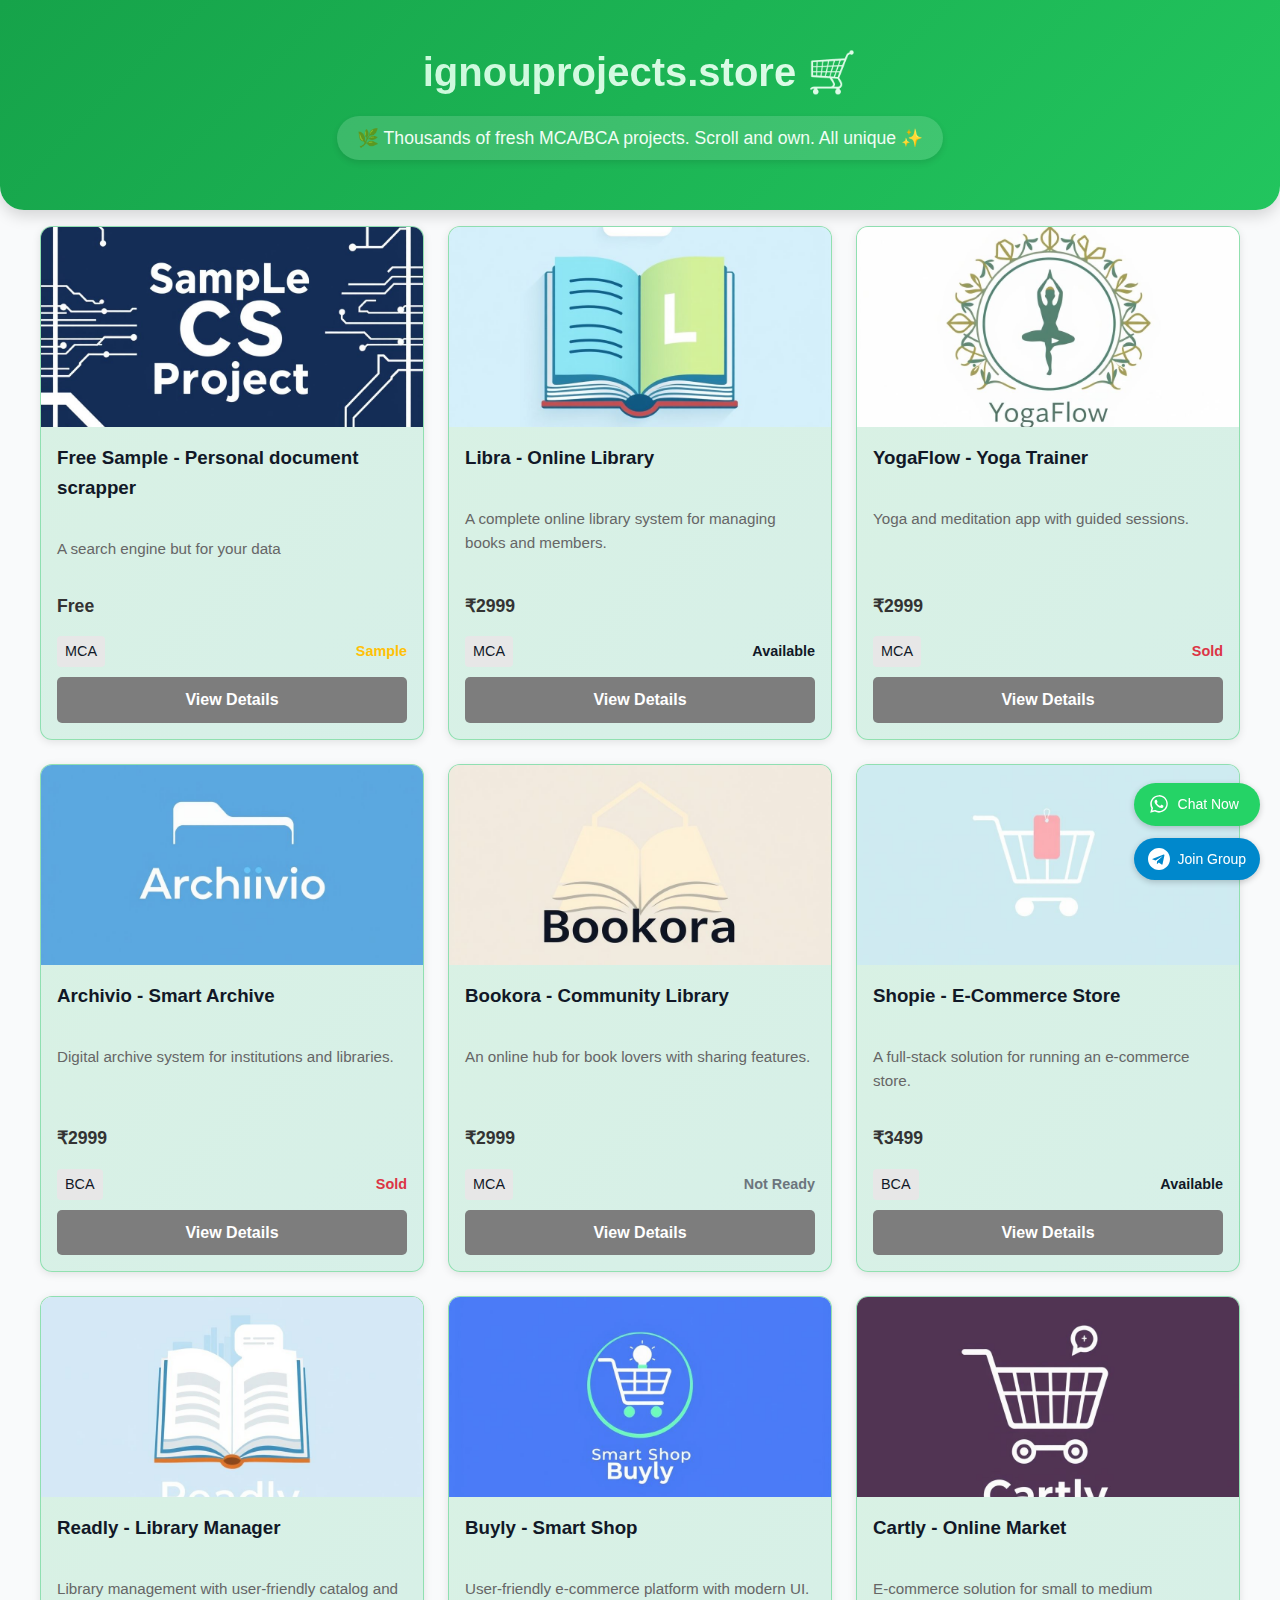
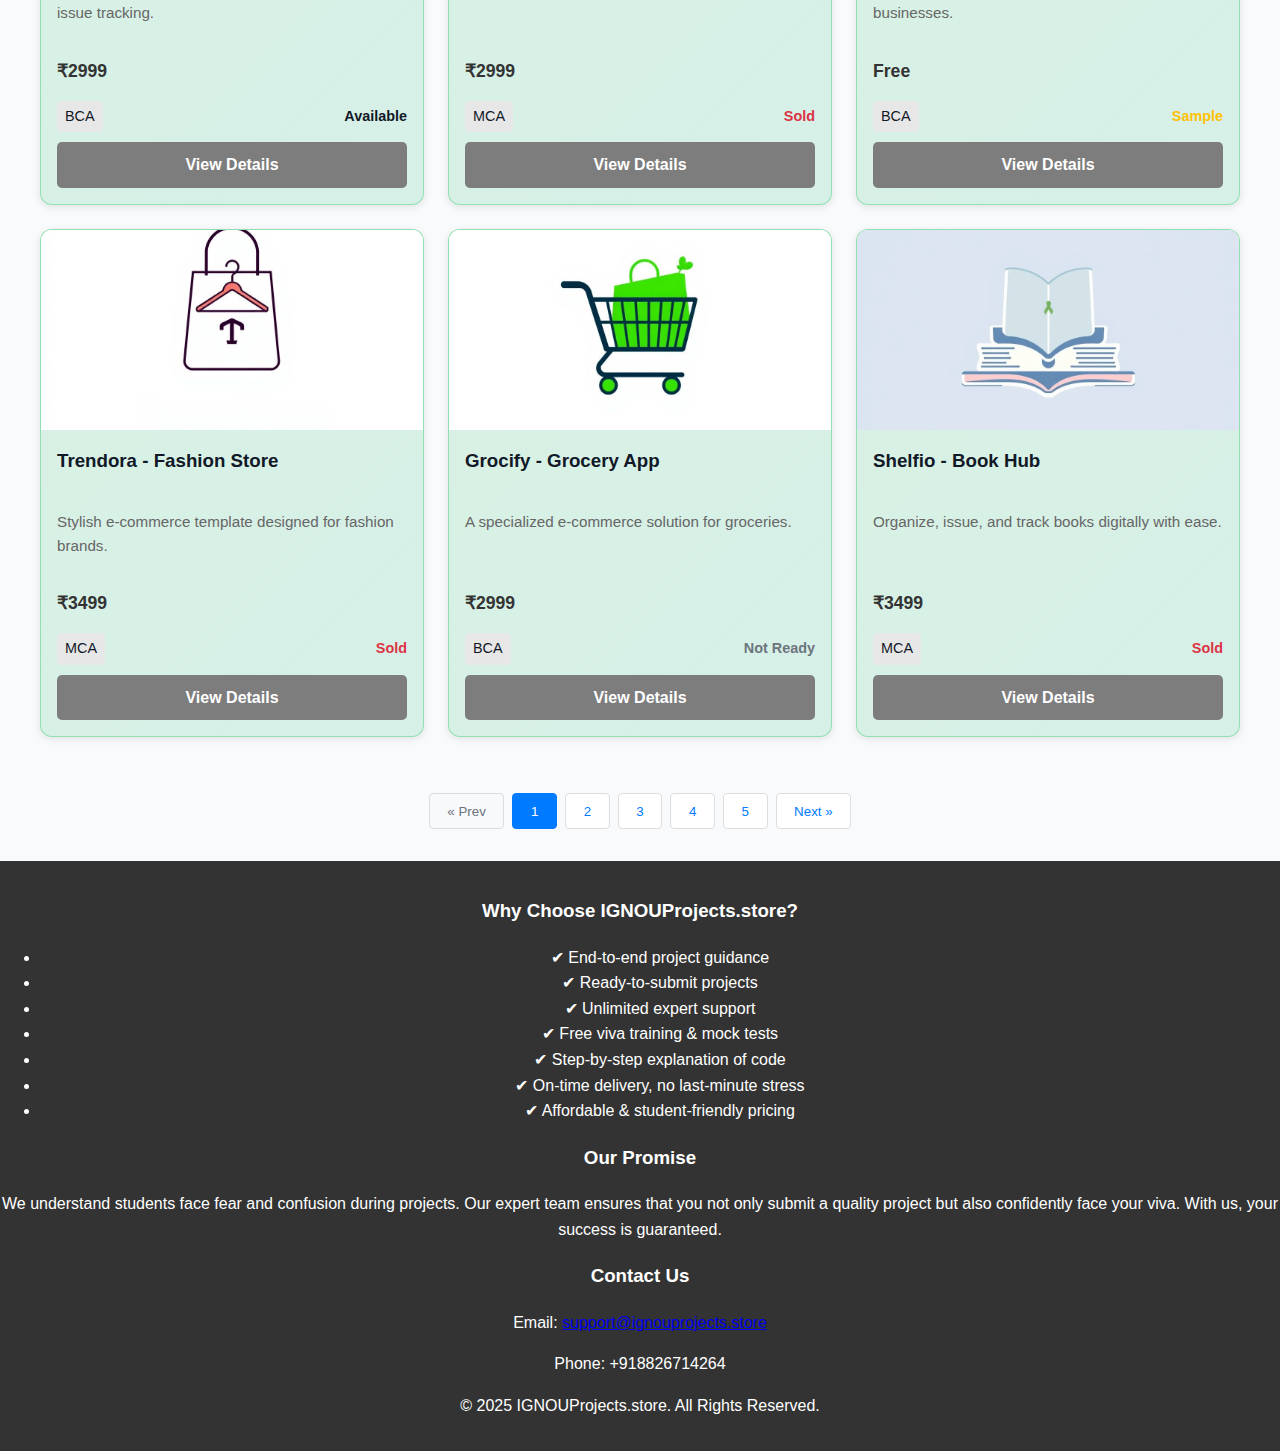
<file: index.html>
<!DOCTYPE html>
<html lang="en">
<head>
  <meta charset="UTF-8">
  <meta name="viewport" content="width=device-width, initial-scale=1.0">
  <title>Our Projects - IGNOU Project Store</title>
  <meta name="description" content="Get thousands of unique MCA/BCA projects at IGNOU Project Store. Affordable prices, expert support, and guaranteed success.">
  <meta name="keywords" content="IGNOU, MCA projects, BCA projects, project store, academic projects">
  <link rel="stylesheet" href="main.css">
</head>
<body>
  <header class="site-header">
    <div class="container">
      <h1 class="site-title">ignouprojects.store 🛒</h1>
      <p class="site-message">🌿 Thousands of fresh MCA/BCA projects. Scroll and own. All unique ✨</p>
    </div>
  </header>

  <main>
    <section class="projects-section">
      <div id="project-list" class="project-grid">
        <p>Loading projects...</p>
      </div>
      <div id="pagination-controls" class="pagination"></div>
    </section>
  </main>

  <!-- Floating Contact Buttons -->
<div class="floating-buttons">
  <!-- WhatsApp -->
  <a href="https://wa.me/918826714264?text=Hi! I'm interested in getting an IGNOU BCA/MCA project. Can you please provide more details about your services and pricing?" 
     class="floating-whatsapp" target="_blank" title="Chat on WhatsApp" aria-label="Chat on WhatsApp">
    <!-- WhatsApp Icon -->
    <svg xmlns="http://www.w3.org/2000/svg" viewBox="0 0 32 32" class="floating-icon" width="24" height="24" fill="currentColor">
      <path d="M16.001 3.2c-7.063 0-12.8 5.737-12.8 12.8 0 2.257.607 4.455 1.762 6.382L3.2 28.8l6.72-1.738c1.863 1.019 3.959 1.555 6.081 1.555h.001c7.063 0 12.8-5.737 12.8-12.8s-5.737-12.8-12.801-12.8zm0 23.04c-1.878 0-3.71-.505-5.311-1.462l-.381-.225-3.985 1.03 1.064-3.889-.248-.398a10.587 10.587 0 0 1-1.619-5.658c0-5.864 4.769-10.633 10.632-10.633 2.84 0 5.511 1.106 7.523 3.117a10.583 10.583 0 0 1 3.11 7.515c0 5.864-4.769 10.633-10.633 10.633zm5.825-7.98c-.318-.159-1.877-.927-2.168-1.031-.291-.107-.504-.16-.716.16-.213.318-.823 1.03-1.01 1.243-.186.213-.373.239-.69.08-.318-.16-1.345-.496-2.561-1.582-.946-.843-1.584-1.882-1.771-2.2-.186-.318-.02-.489.14-.648.143-.142.318-.373.477-.559.16-.186.213-.318.319-.53.106-.213.053-.398-.026-.559-.08-.16-.716-1.726-.981-2.368-.258-.619-.52-.534-.716-.543-.186-.008-.398-.01-.61-.01s-.559.08-.853.398c-.291.318-1.12 1.094-1.12 2.667 0 1.573 1.145 3.09 1.304 3.307.159.213 2.253 3.445 5.454 4.827.762.329 1.357.526 1.821.673.764.243 1.459.209 2.01.127.613-.092 1.877-.765 2.143-1.503.265-.737.265-1.37.186-1.503-.079-.133-.291-.212-.609-.372z"/>
    </svg>
    <span class="floating-text">Chat Now</span>
  </a>

  <!-- Telegram -->
  <a href="https://t.me/ignou_projects_stores" class="floating-telegram" target="_blank" title="Join Telegram Group">
    <!-- Telegram Icon -->
    <svg xmlns="http://www.w3.org/2000/svg" viewBox="0 0 240 240" class="floating-icon" width="24" height="24" fill="currentColor">
      <path d="M120 0C53.73 0 0 53.73 0 120c0 66.27 53.73 120 120 120s120-53.73 120-120C240 53.73 186.27 0 120 0zm58.63 82.2l-19.69 92.89c-1.49 6.65-5.44 8.29-11.02 5.16l-30.43-22.44-14.68 14.12c-1.62 1.62-2.97 2.97-6.09 2.97l2.16-31.01 56.52-51.07c2.46-2.16-.53-3.36-3.8-1.2l-69.84 43.96-30.08-9.39c-6.54-2.04-6.65-6.54 1.36-9.68l117.48-45.32c5.44-2.04 10.2 1.2 8.46 9.27z"/>
    </svg>
    <span class="floating-text">Join Group</span>
  </a>
</div>

  <!-- Footer -->
<footer class="bg-[#2c001e] text-gray-300 text-sm py-10 mt-10">
  <div class="container mx-auto px-6 grid grid-cols-1 md:grid-cols-3 gap-8">
    
    <!-- About -->
    <div>
      <h3 class="font-semibold text-lg text-red-400 mb-3">Why Choose IGNOUProjects.store?</h3>
      <ul class="space-y-2">
        <li>✔ End-to-end project guidance</li>
        <li>✔ Ready-to-submit projects</li>
        <li>✔ Unlimited expert support</li>
        <li>✔ Free viva training & mock tests</li>
        <li>✔ Step-by-step explanation of code</li>
        <li>✔ On-time delivery, no last-minute stress</li>
        <li>✔ Affordable & student-friendly pricing</li>
      </ul>
    </div>

    <!-- Support -->
    <div>
      <h3 class="font-semibold text-lg text-red-400 mb-3">Our Promise</h3>
      <p class="leading-relaxed text-gray-400">
        We understand students face fear and confusion during projects.  
        Our expert team ensures that you not only submit a quality project but also
        confidently face your viva. With us, your success is guaranteed.
      </p>
    </div>

    <!-- Contact -->
    <div>
      <h3 class="font-semibold text-lg text-red-400 mb-3">Contact Us</h3>
      <p>Email: <a href="mailto:support@ignouprojects.store" class="text-red-300 hover:underline">support@ignouprojects.store</a></p>
      <p>Phone: +918826714264</p>
      
        </a>
      </div>

      <p class="mt-4 text-gray-500">&copy; 2025 IGNOUProjects.store. All Rights Reserved.</p>
    </div>

  </div>
</footer>

  <!-- Script -->
  <script src="projects.js"></script>
</body>
</html>
</file>
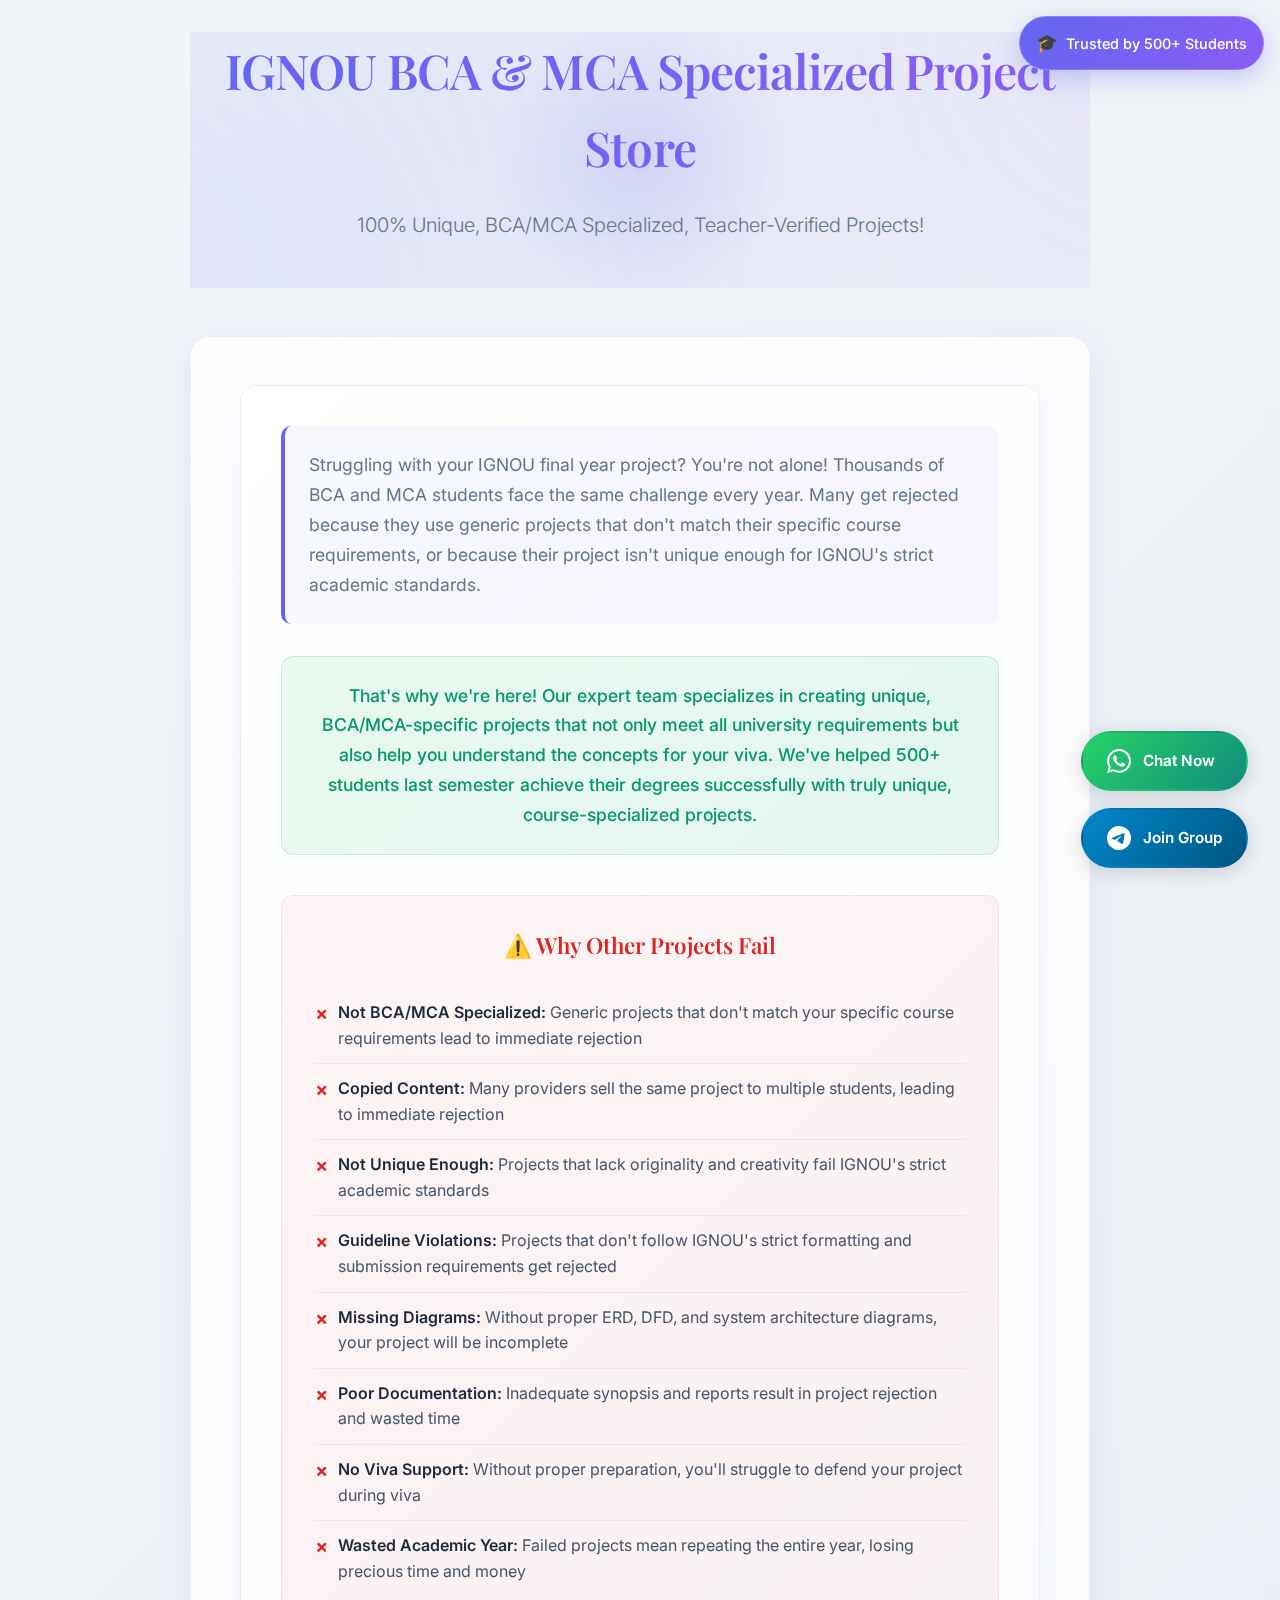
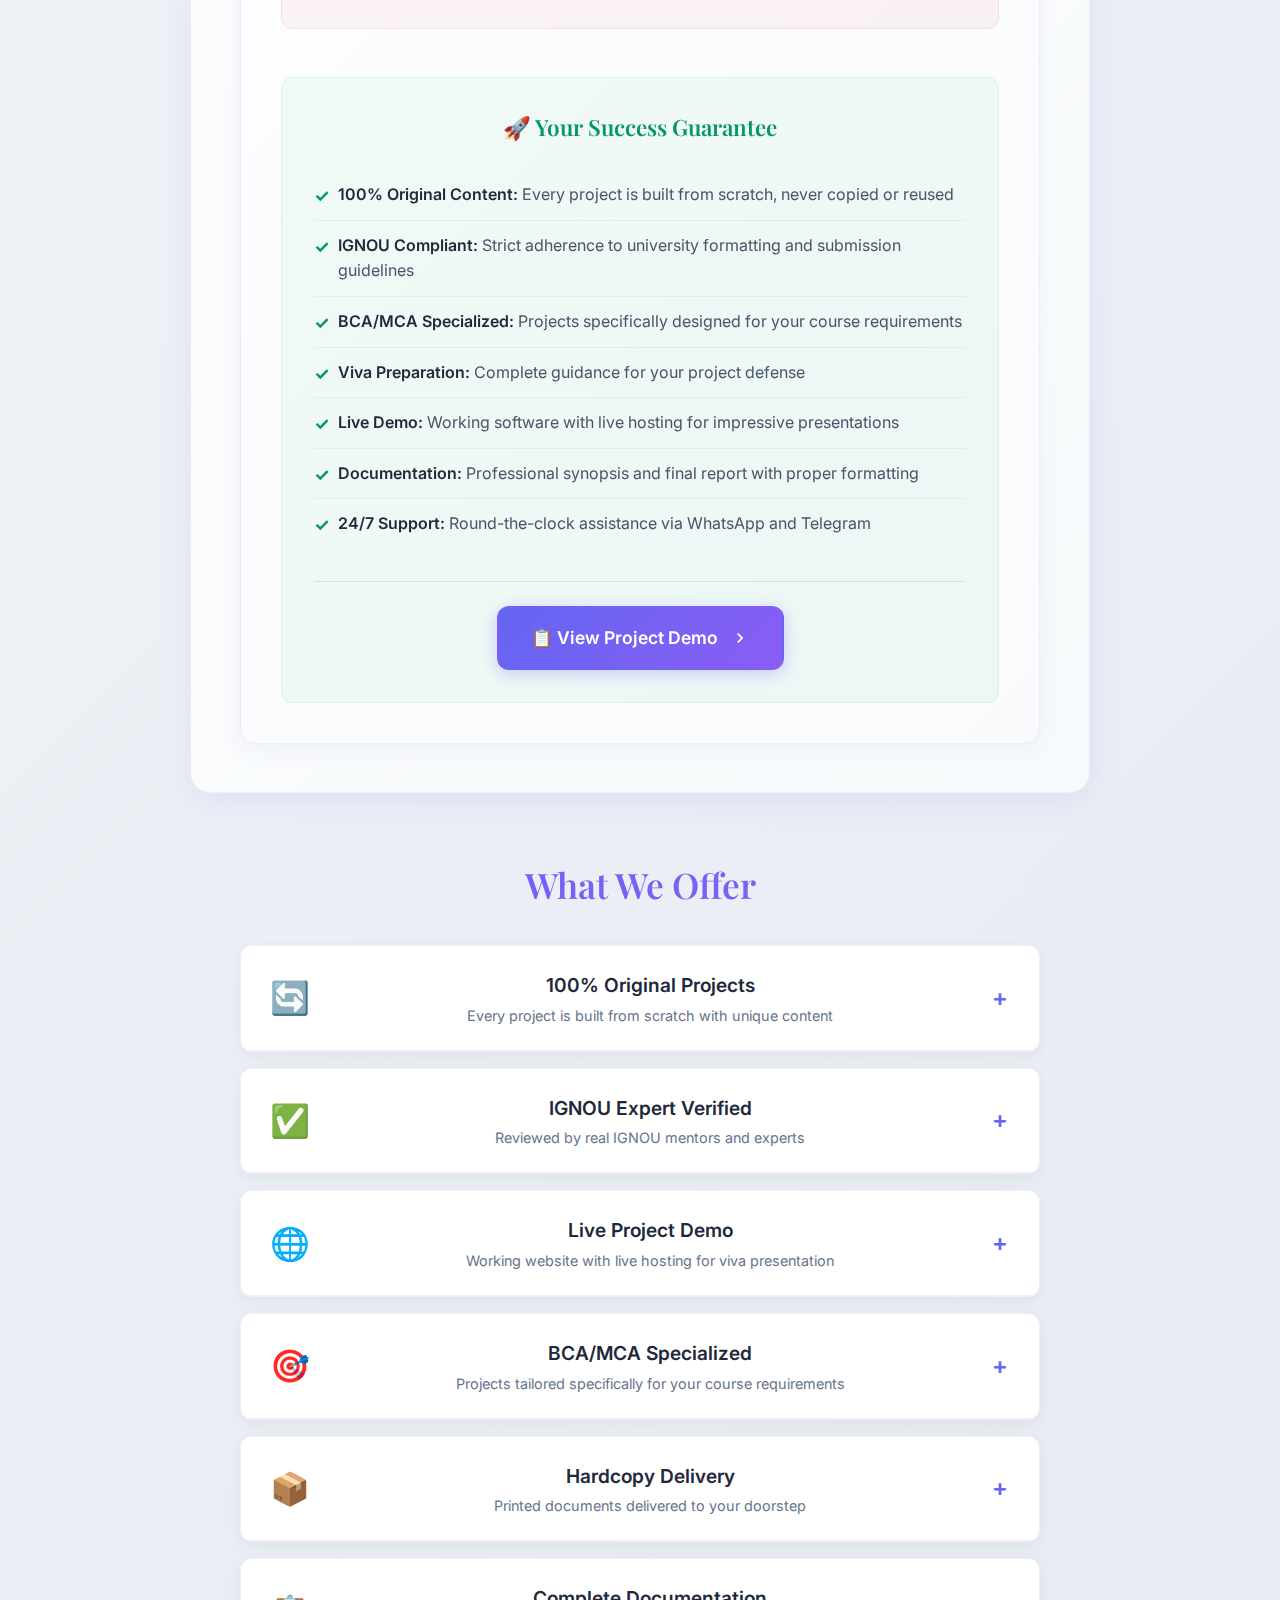
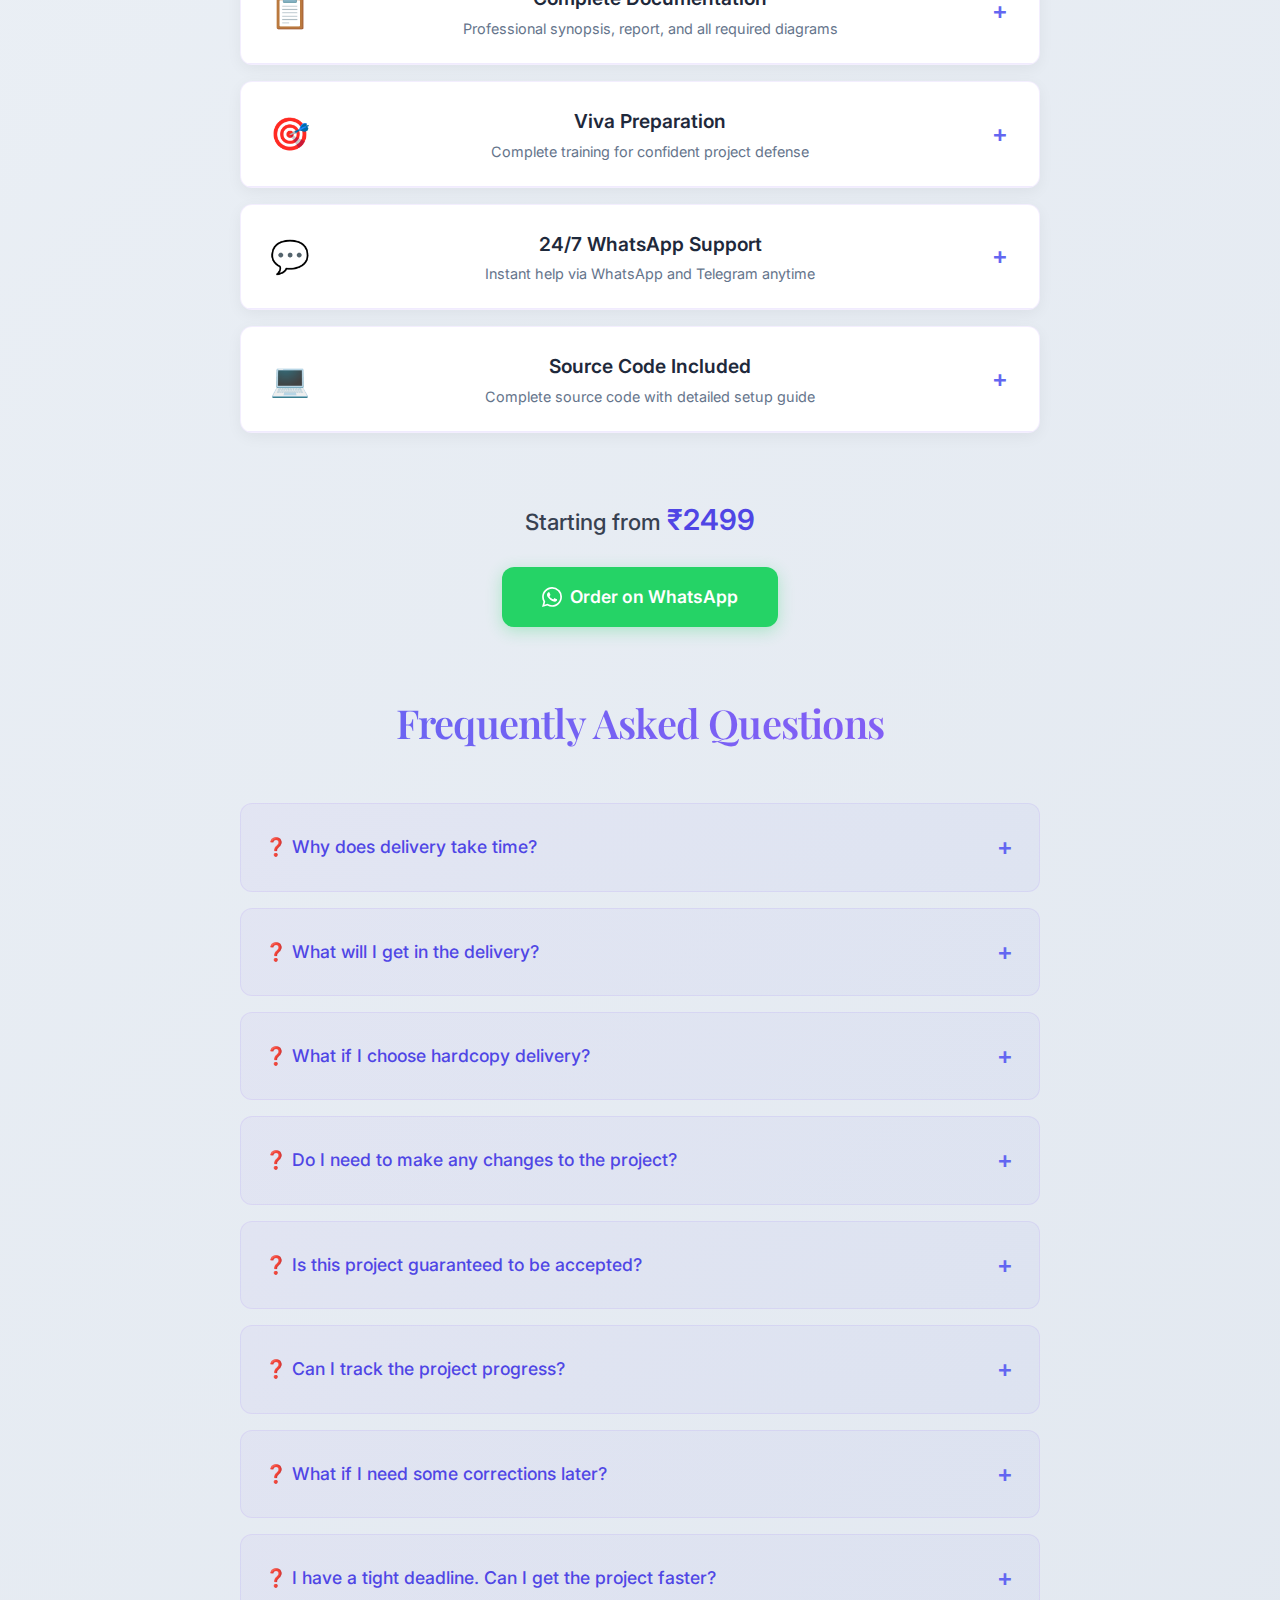
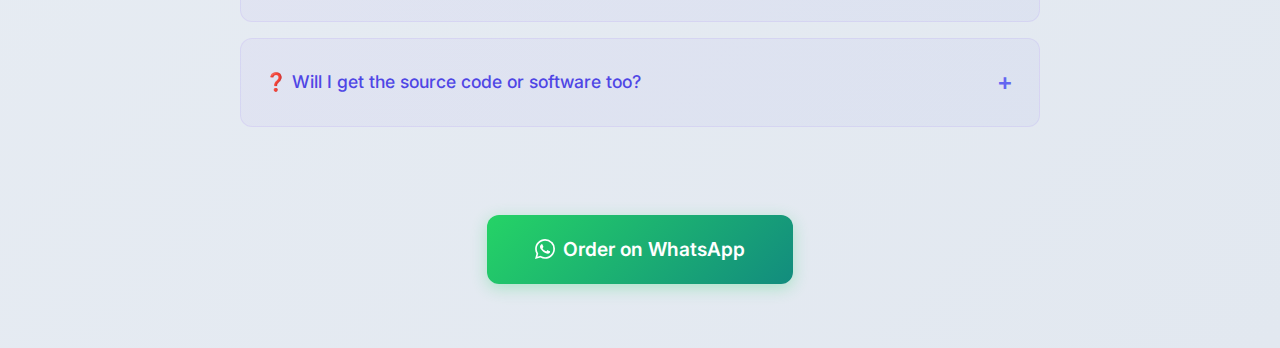
<file: info.html>
<!DOCTYPE html>
<html lang="en">
<head>
  <meta charset="UTF-8" />
  <meta name="viewport" content="width=device-width, initial-scale=1.0"/>
  <title>IGNOU BCA & MCA Project Store - Professional Academic Project Services</title>
  <meta name="description" content="Get professional IGNOU BCA and MCA projects. 100% unique, teacher-verified projects delivered in 5 days. Live hosting, viva support, and hardcopy delivery included." />
  <meta name="keywords" content="IGNOU BCA project, IGNOU MCA project, academic project store, final year project, project development, viva preparation, live hosting" />
  <meta name="author" content="IGNOU Project Experts" />
  <meta property="og:title" content="IGNOU BCA & MCA Project Store - Professional Academic Project Services" />
  <meta property="og:description" content="Get professional IGNOU BCA and MCA projects. 100% unique, teacher-verified projects delivered in 5 days." />
  <meta property="og:type" content="website" />
  <meta name="robots" content="index, follow" />
  <link rel="preconnect" href="https://fonts.googleapis.com">
  <link rel="preconnect" href="https://fonts.gstatic.com" crossorigin>
  <link rel="preload" href="https://fonts.googleapis.com/css2?family=Inter:wght@300;400;500;600;700&family=Playfair+Display:wght@400;500;600;700&display=swap" as="style" onload="this.onload=null;this.rel='stylesheet'">
  <noscript><link href="https://fonts.googleapis.com/css2?family=Inter:wght@300;400;500;600;700&family=Playfair+Display:wght@400;500;600;700&display=swap" rel="stylesheet"></noscript>
  <link rel="stylesheet" href="style.css?v6" />
</head>
<body>
  <!-- Top Corner Badge -->
  <div class="top-corner-badge">
    <span class="badge-icon">🎓</span>
    <span class="badge-text">Trusted by 500+ Students</span>
  </div>

  <main class="container">
    <div class="title-section">
      <div class="title-background">
        <div class="title-pattern"></div>
        <div class="title-glow"></div>
      </div>
      <h1>IGNOU BCA & MCA Specialized Project Store</h1>
      <p class="tagline">100% Unique, BCA/MCA Specialized, Teacher-Verified Projects!</p>
    </div>



    <section class="introduction-section">
      <div class="intro-content">
        <p class="intro-description">
          Struggling with your IGNOU final year project? You're not alone! Thousands of BCA and MCA students 
          face the same challenge every year. Many get rejected because they use generic projects that don't 
          match their specific course requirements, or because their project isn't unique enough for IGNOU's 
          strict academic standards.
        </p>
        
        <p class="intro-solution">
          That's why we're here! Our expert team specializes in creating unique, BCA/MCA-specific projects 
          that not only meet all university requirements but also help you understand the concepts for your viva. 
          We've helped 500+ students last semester achieve their degrees successfully with truly unique, course-specialized projects.
        </p>
        
        <div class="intro-risks">
          <h3>⚠️ Why Other Projects Fail</h3>
          <ul>
            <li><strong>Not BCA/MCA Specialized:</strong> Generic projects that don't match your specific course requirements lead to immediate rejection</li>
            <li><strong>Copied Content:</strong> Many providers sell the same project to multiple students, leading to immediate rejection</li>
            <li><strong>Not Unique Enough:</strong> Projects that lack originality and creativity fail IGNOU's strict academic standards</li>
            <li><strong>Guideline Violations:</strong> Projects that don't follow IGNOU's strict formatting and submission requirements get rejected</li>
            <li><strong>Missing Diagrams:</strong> Without proper ERD, DFD, and system architecture diagrams, your project will be incomplete</li>
            <li><strong>Poor Documentation:</strong> Inadequate synopsis and reports result in project rejection and wasted time</li>
            <li><strong>No Viva Support:</strong> Without proper preparation, you'll struggle to defend your project during viva</li>
            <li><strong>Wasted Academic Year:</strong> Failed projects mean repeating the entire year, losing precious time and money</li>
          </ul>
        </div>
        
        <div class="intro-benefits">
          <h3>🚀 Your Success Guarantee</h3>
          <ul>
            <li><strong>100% Original Content:</strong> Every project is built from scratch, never copied or reused</li>
            <li><strong>IGNOU Compliant:</strong> Strict adherence to university formatting and submission guidelines</li>
            <li><strong>BCA/MCA Specialized:</strong> Projects specifically designed for your course requirements</li>
            <li><strong>Viva Preparation:</strong> Complete guidance for your project defense</li>
            <li><strong>Live Demo:</strong> Working software with live hosting for impressive presentations</li>
            <li><strong>Documentation:</strong> Professional synopsis and final report with proper formatting</li>
            <li><strong>24/7 Support:</strong> Round-the-clock assistance via WhatsApp and Telegram</li>
          </ul>
          
          <div class="demo-button-container">
            <a href="project-demo.html" class="demo-button">
              <span>📋 View Project Demo</span>
              <svg class="demo-icon" viewBox="0 0 24 24" fill="currentColor">
                <path d="M8.59 16.59L13.17 12 8.59 7.41 10 6l6 6-6 6-1.41-1.41z"/>
              </svg>
            </a>
          </div>
        </div>
      </div>
    </section>

    <section class="services-section">
      <h2 class="services-title">What We Offer</h2>
      <div class="expandable-services">
        
        <div class="service-item">
          <div class="service-header" onclick="toggleService(this)">
            <div class="service-icon">🔄</div>
            <div class="service-title">
              <h3>100% Original Projects</h3>
              <p>Every project is built from scratch with unique content</p>
            </div>
            <div class="expand-icon">+</div>
          </div>
          <div class="service-content">
            <p>We create each project completely from scratch, ensuring 100% originality. Our team never reuses or copies content from other projects. Every line of code, every document, and every diagram is created specifically for your project. This guarantees that your project will be unique and pass any plagiarism checks.</p>
            <ul>
              <li>Custom-built from ground up</li>
              <li>No template reuse</li>
              <li>Unique algorithms and logic</li>
              <li>Original documentation</li>
            </ul>
          </div>
        </div>

        <div class="service-item">
          <div class="service-header" onclick="toggleService(this)">
            <div class="service-icon">✅</div>
            <div class="service-title">
              <h3>IGNOU Expert Verified</h3>
              <p>Reviewed by real IGNOU mentors and experts</p>
            </div>
            <div class="expand-icon">+</div>
          </div>
          <div class="service-content">
            <p>All our projects go through a rigorous review process by actual IGNOU mentors who understand the university's requirements inside out. These experts have years of experience with IGNOU's evaluation standards and ensure your project meets every criterion.</p>
            <ul>
              <li>Verified by IGNOU mentors</li>
              <li>Follows university guidelines</li>
              <li>Meets evaluation standards</li>
              <li>Approved format and structure</li>
            </ul>
          </div>
        </div>

        <div class="service-item">
          <div class="service-header" onclick="toggleService(this)">
            <div class="service-icon">🌐</div>
            <div class="service-title">
              <h3>Live Project Demo</h3>
              <p>Working website with live hosting for viva presentation</p>
            </div>
            <div class="expand-icon">+</div>
          </div>
          <div class="service-content">
            <p>Get a fully functional website with live hosting included. Your instructor can access and test your project online during the viva. No need to worry about hosting setup or technical issues - everything is ready to demonstrate.</p>
            <ul>
              <li>Live website link</li>
              <li>No hosting setup required</li>
              <li>Mobile responsive design</li>
              <li>Ready for viva demonstration</li>
            </ul>
          </div>
        </div>

        <div class="service-item">
          <div class="service-header" onclick="toggleService(this)">
            <div class="service-icon">🎯</div>
            <div class="service-title">
              <h3>BCA/MCA Specialized</h3>
              <p>Projects tailored specifically for your course requirements</p>
            </div>
            <div class="expand-icon">+</div>
          </div>
          <div class="service-content">
            <p>Our projects are specifically designed for BCA and MCA course requirements. We understand the technical depth, programming languages, and concepts expected at each level. No generic solutions - everything is tailored to your specific program and semester.</p>
            <ul>
              <li>BCA-specific projects</li>
              <li>MCA-specific projects</li>
              <li>Appropriate technical complexity</li>
              <li>Relevant programming languages</li>
            </ul>
          </div>
        </div>

        <div class="service-item">
          <div class="service-header" onclick="toggleService(this)">
            <div class="service-icon">📦</div>
            <div class="service-title">
              <h3>Hardcopy Delivery</h3>
              <p>Printed documents delivered to your doorstep</p>
            </div>
            <div class="expand-icon">+</div>
          </div>
          <div class="service-content">
            <p>We handle all the printing and delivery for you. Your synopsis and final project report will be professionally printed and delivered to your address. No need to worry about printing costs or formatting issues.</p>
            <ul>
              <li>Professional printing</li>
              <li>Proper binding</li>
              <li>Doorstep delivery</li>
              <li>IGNOU format compliance</li>
            </ul>
          </div>
        </div>

        <div class="service-item">
          <div class="service-header" onclick="toggleService(this)">
            <div class="service-icon">📋</div>
            <div class="service-title">
              <h3>Complete Documentation</h3>
              <p>Professional synopsis, report, and all required diagrams</p>
            </div>
            <div class="expand-icon">+</div>
          </div>
          <div class="service-content">
            <p>Get everything you need: professional synopsis, comprehensive final report, ERD diagrams, DFD diagrams, system architecture diagrams, and all other required documentation as per IGNOU guidelines.</p>
            <ul>
              <li>Professional synopsis</li>
              <li>Comprehensive final report</li>
              <li>ERD and DFD diagrams</li>
              <li>System architecture diagrams</li>
              <li>Proper formatting and structure</li>
            </ul>
          </div>
        </div>

        <div class="service-item">
          <div class="service-header" onclick="toggleService(this)">
            <div class="service-icon">🎯</div>
            <div class="service-title">
              <h3>Viva Preparation</h3>
              <p>Complete training for confident project defense</p>
            </div>
            <div class="expand-icon">+</div>
          </div>
          <div class="service-content">
            <p>We prepare you thoroughly for your viva defense. You'll receive detailed explanations of your project, potential questions and answers, technical concepts, and confidence-building guidance to ace your presentation.</p>
            <ul>
              <li>Project explanation training</li>
              <li>Common question preparation</li>
              <li>Technical concept guidance</li>
              <li>Confidence building tips</li>
            </ul>
          </div>
        </div>

        <div class="service-item">
          <div class="service-header" onclick="toggleService(this)">
            <div class="service-icon">💬</div>
            <div class="service-title">
              <h3>24/7 WhatsApp Support</h3>
              <p>Instant help via WhatsApp and Telegram anytime</p>
            </div>
            <div class="expand-icon">+</div>
          </div>
          <div class="service-content">
            <p>Get instant support whenever you need it. Our team is available 24/7 on WhatsApp and Telegram to answer your questions, provide guidance, and help with any issues you might face during your project journey.</p>
            <ul>
              <li>24/7 availability</li>
              <li>Instant responses</li>
              <li>WhatsApp and Telegram</li>
              <li>Student group access</li>
            </ul>
          </div>
        </div>

        <div class="service-item">
          <div class="service-header" onclick="toggleService(this)">
            <div class="service-icon">💻</div>
            <div class="service-title">
              <h3>Source Code Included</h3>
              <p>Complete source code with detailed setup guide</p>
            </div>
            <div class="expand-icon">+</div>
          </div>
          <div class="service-content">
            <p>Receive the complete source code of your project along with a detailed setup guide. You can run the project on your own computer, understand the code structure, and make any modifications if needed.</p>
            <ul>
              <li>Complete source code</li>
              <li>Detailed setup guide</li>
              <li>Code documentation</li>
              <li>Easy installation process</li>
            </ul>
          </div>
        </div>

      </div>
    </section>

    <section class="pricing-section">
      <p class="price">Starting from <span>₹2499</span></p>
      <a href="https://wa.me/918826714264?text=Hi! I'm interested in getting an IGNOU BCA/MCA project. Can you please provide more details about your services and pricing?" class="whatsapp-button" target="_blank">
        <svg class="whatsapp-icon" viewBox="0 0 24 24" fill="currentColor">
          <path d="M17.472 14.382c-.297-.149-1.758-.867-2.03-.967-.273-.099-.471-.148-.67.15-.197.297-.767.966-.94 1.164-.173.199-.347.223-.644.075-.297-.15-1.255-.463-2.39-1.475-.883-.788-1.48-1.761-1.653-2.059-.173-.297-.018-.458.13-.606.134-.133.298-.347.446-.52.149-.174.198-.298.298-.497.099-.198.05-.371-.025-.52-.075-.149-.669-1.612-.916-2.207-.242-.579-.487-.5-.669-.51-.173-.008-.371-.01-.57-.01-.198 0-.52.074-.792.372-.272.297-1.04 1.016-1.04 2.479 0 1.462 1.065 2.875 1.213 3.074.149.198 2.096 3.2 5.077 4.487.709.306 1.262.489 1.694.625.712.227 1.36.195 1.871.118.571-.085 1.758-.719 2.006-1.413.248-.694.248-1.289.173-1.413-.074-.124-.272-.198-.57-.347m-5.421 7.403h-.004a9.87 9.87 0 01-5.031-1.378l-.361-.214-3.741.982.998-3.648-.235-.374a9.86 9.86 0 01-1.51-5.26c.001-5.45 4.436-9.884 9.888-9.884 2.64 0 5.122 1.03 6.988 2.898a9.825 9.825 0 012.893 6.994c-.003 5.45-4.437 9.884-9.885 9.884m8.413-18.297A11.815 11.815 0 0012.05 0C5.495 0 .16 5.335.157 11.892c0 2.096.547 4.142 1.588 5.945L.057 24l6.305-1.654a11.882 11.882 0 005.683 1.448h.005c6.554 0 11.89-5.335 11.893-11.893A11.821 11.821 0 0020.885 3.488"/>
        </svg>
        Order on WhatsApp
      </a>
    </section>

    <section class="faq-section">
      <h2 class="faq-title">Frequently Asked Questions</h2>
      <div class="faq-container">
        <div class="faq-item">
          <div class="faq-question">
            <h3>❓ Why does delivery take time?</h3>
            <span class="faq-toggle">+</span>
          </div>
          <div class="faq-answer">
            <p>Because we create each project from scratch, tailor-made for you. We don't sell copied or reused projects. Once you place the order, our work begins — ensuring it's 100% unique, plagiarism-free, and approved-ready.</p>
          </div>
        </div>

        <div class="faq-item">
          <div class="faq-question">
            <h3>❓ What will I get in the delivery?</h3>
            <span class="faq-toggle">+</span>
          </div>
          <div class="faq-answer">
            <p>You'll get:</p>
            <ul>
              <li>A synopsis (project proposal)</li>
              <li>A final project report</li>
              <li>Proper formatting as per IGNOU guidelines</li>
              <li>If you provide your name, enrollment number, subject code, etc., we will customize all documents with those details.</li>
            </ul>
            <p>You won't have to do any editing yourself.</p>
          </div>
        </div>

        <div class="faq-item">
          <div class="faq-question">
            <h3>❓ What if I choose hardcopy delivery?</h3>
            <span class="faq-toggle">+</span>
          </div>
          <div class="faq-answer">
            <p>You'll receive:</p>
            <ul>
              <li>Hardcopy of the synopsis first.</li>
              <li>After approval, send us your approval letter, and we'll dispatch the final project hardcopy.</li>
              <li>If your Regional Centre is in Delhi, we can submit the project directly on your behalf.</li>
            </ul>
          </div>
        </div>

        <div class="faq-item">
          <div class="faq-question">
            <h3>❓ Do I need to make any changes to the project?</h3>
            <span class="faq-toggle">+</span>
          </div>
          <div class="faq-answer">
            <p>No. Everything is customized with your details. Just submit as it is — no editing, no formatting, nothing.</p>
          </div>
        </div>

        <div class="faq-item">
          <div class="faq-question">
            <h3>❓ Is this project guaranteed to be accepted?</h3>
            <span class="faq-toggle">+</span>
          </div>
          <div class="faq-answer">
            <p>Yes, we strictly follow IGNOU's project guidelines. Our team has years of experience handling IGNOU submissions. However, we always recommend getting the synopsis approved first to avoid unnecessary issues.</p>
          </div>
        </div>

        <div class="faq-item">
          <div class="faq-question">
            <h3>❓ Can I track the project progress?</h3>
            <span class="faq-toggle">+</span>
          </div>
          <div class="faq-answer">
            <p>Yes. You'll get updates at each stage — when synopsis is ready, final report is done, and dispatch details (if hardcopy). We're always available on WhatsApp or email for quick responses.</p>
          </div>
        </div>

        <div class="faq-item">
          <div class="faq-question">
            <h3>❓ What if I need some corrections later?</h3>
            <span class="faq-toggle">+</span>
          </div>
          <div class="faq-answer">
            <p>We provide 1 free revision for minor updates like title change, enrolment correction, or typo fix. Just message us within 7 days of delivery, and we'll update it for you.</p>
          </div>
        </div>

        <div class="faq-item">
          <div class="faq-question">
            <h3>❓ I have a tight deadline. Can I get the project faster?</h3>
            <span class="faq-toggle">+</span>
          </div>
          <div class="faq-answer">
            <p>Yes, we offer a Fast Track option depending on the topic and availability. Please contact us before placing the order to confirm.</p>
          </div>
        </div>

        <div class="faq-item">
          <div class="faq-question">
            <h3>❓ Will I get the source code or software too?</h3>
            <span class="faq-toggle">+</span>
          </div>
          <div class="faq-answer">
            <p>Yes, for programming projects, we provide:</p>
            <ul>
              <li>Full source code</li>
              <li>README or setup guide</li>
              <li>Screenshots of the output</li>
            </ul>
            <p>You can run it easily on your own system.</p>
          </div>
        </div>
      </div>
    </section>


    
    <section class="final-cta">
      <a href="https://wa.me/918826714264?text=Hi! I'm interested in getting an IGNOU BCA/MCA project. Can you please provide more details about your services and pricing?" class="whatsapp-button final-whatsapp" target="_blank">
        <svg class="whatsapp-icon" viewBox="0 0 24 24" fill="currentColor">
          <path d="M17.472 14.382c-.297-.149-1.758-.867-2.03-.967-.273-.099-.471-.148-.67.15-.197.297-.767.966-.94 1.164-.173.199-.347.223-.644.075-.297-.15-1.255-.463-2.39-1.475-.883-.788-1.48-1.761-1.653-2.059-.173-.297-.018-.458.13-.606.134-.133.298-.347.446-.52.149-.174.198-.298.298-.497.099-.198.05-.371-.025-.52-.075-.149-.669-1.612-.916-2.207-.242-.579-.487-.5-.669-.51-.173-.008-.371-.01-.57-.01-.198 0-.52.074-.792.372-.272.297-1.04 1.016-1.04 2.479 0 1.462 1.065 2.875 1.213 3.074.149.198 2.096 3.2 5.077 4.487.709.306 1.262.489 1.694.625.712.227 1.36.195 1.871.118.571-.085 1.758-.719 2.006-1.413.248-.694.248-1.289.173-1.413-.074-.124-.272-.198-.57-.347m-5.421 7.403h-.004a9.87 9.87 0 01-5.031-1.378l-.361-.214-3.741.982.998-3.648-.235-.374a9.86 9.86 0 01-1.51-5.26c.001-5.45 4.436-9.884 9.888-9.884 2.64 0 5.122 1.03 6.988 2.898a9.825 9.825 0 012.893 6.994c-.003 5.45-4.437 9.884-9.885 9.884m8.413-18.297A11.815 11.815 0 0012.05 0C5.495 0 .16 5.335.157 11.892c0 2.096.547 4.142 1.588 5.945L.057 24l6.305-1.654a11.882 11.882 0 005.683 1.448h.005c6.554 0 11.89-5.335 11.893-11.893A11.821 11.821 0 0020.885 3.488"/>
        </svg>
        Order on WhatsApp
      </a>
    </section>
  </main>

  <!-- Floating Contact Buttons -->
  <div class="floating-buttons">
    <a href="https://wa.me/918826714264?text=Hi! I'm interested in getting an IGNOU BCA/MCA project. Can you please provide more details about your services and pricing?" class="floating-whatsapp" target="_blank" title="Chat on WhatsApp">
      <svg viewBox="0 0 24 24" fill="currentColor" class="floating-icon">
        <path d="M17.472 14.382c-.297-.149-1.758-.867-2.03-.967-.273-.099-.471-.148-.67.15-.197.297-.767.966-.94 1.164-.173.199-.347.223-.644.075-.297-.15-1.255-.463-2.39-1.475-.883-.788-1.48-1.761-1.653-2.059-.173-.297-.018-.458.13-.606.134-.133.298-.347.446-.52.149-.174.198-.298.298-.497.099-.198.05-.371-.025-.52-.075-.149-.669-1.612-.916-2.207-.242-.579-.487-.5-.669-.51-.173-.008-.371-.01-.57-.01-.198 0-.52.074-.792.372-.272.297-1.04 1.016-1.04 2.479 0 1.462 1.065 2.875 1.213 3.074.149.198 2.096 3.2 5.077 4.487.709.306 1.262.489 1.694.625.712.227 1.36.195 1.871.118.571-.085 1.758-.719 2.006-1.413.248-.694.248-1.289.173-1.413-.074-.124-.272-.198-.57-.347m-5.421 7.403h-.004a9.87 9.87 0 01-5.031-1.378l-.361-.214-3.741.982.998-3.648-.235-.374a9.86 9.86 0 01-1.51-5.26c.001-5.45 4.436-9.884 9.888-9.884 2.64 0 5.122 1.03 6.988 2.898a9.825 9.825 0 012.893 6.994c-.003 5.45-4.437 9.884-9.885 9.884m8.413-18.297A11.815 11.815 0 0012.05 0C5.495 0 .16 5.335.157 11.892c0 2.096.547 4.142 1.588 5.945L.057 24l6.305-1.654a11.882 11.882 0 005.683 1.448h.005c6.554 0 11.89-5.335 11.893-11.893A11.821 11.821 0 0020.885 3.488"/>
      </svg>
      <span class="floating-text">Chat Now</span>
    </a>
    
    <a href="https://t.me/ignou_projects_stores" class="floating-telegram" target="_blank" title="Join Telegram Group">
      <svg viewBox="0 0 24 24" fill="currentColor" class="floating-icon">
        <path d="M11.944 0A12 12 0 0 0 0 12a12 12 0 0 0 12 12 12 12 0 0 0 12-12A12 12 0 0 0 12 0a12 12 0 0 0-.056 0zm4.962 7.224c.1-.002.321.023.465.14a.506.506 0 0 1 .171.325c.016.093.036.306.02.472-.18 1.898-.962 6.502-1.36 8.627-.168.9-.499 1.201-.82 1.23-.696.065-1.225-.46-1.9-.902-1.056-.693-1.653-1.124-2.678-1.8-1.185-.78-.417-1.21.258-1.91.177-.184 3.247-2.977 3.307-3.23.007-.032.014-.15-.056-.212s-.174-.041-.249-.024c-.106.024-1.793 1.14-5.061 3.345-.48.33-.913.49-1.302.48-.428-.008-1.252-.241-1.865-.44-.752-.245-1.349-.374-1.297-.789.027-.216.325-.437.893-.663 3.498-1.524 5.83-2.529 6.998-3.014 3.332-1.386 4.025-1.627 4.476-1.635z"/>
      </svg>
      <span class="floating-text">Join Group</span>
    </a>
  </div>

  <script src="script.js?v5"></script>
</body>
</html>
</file>
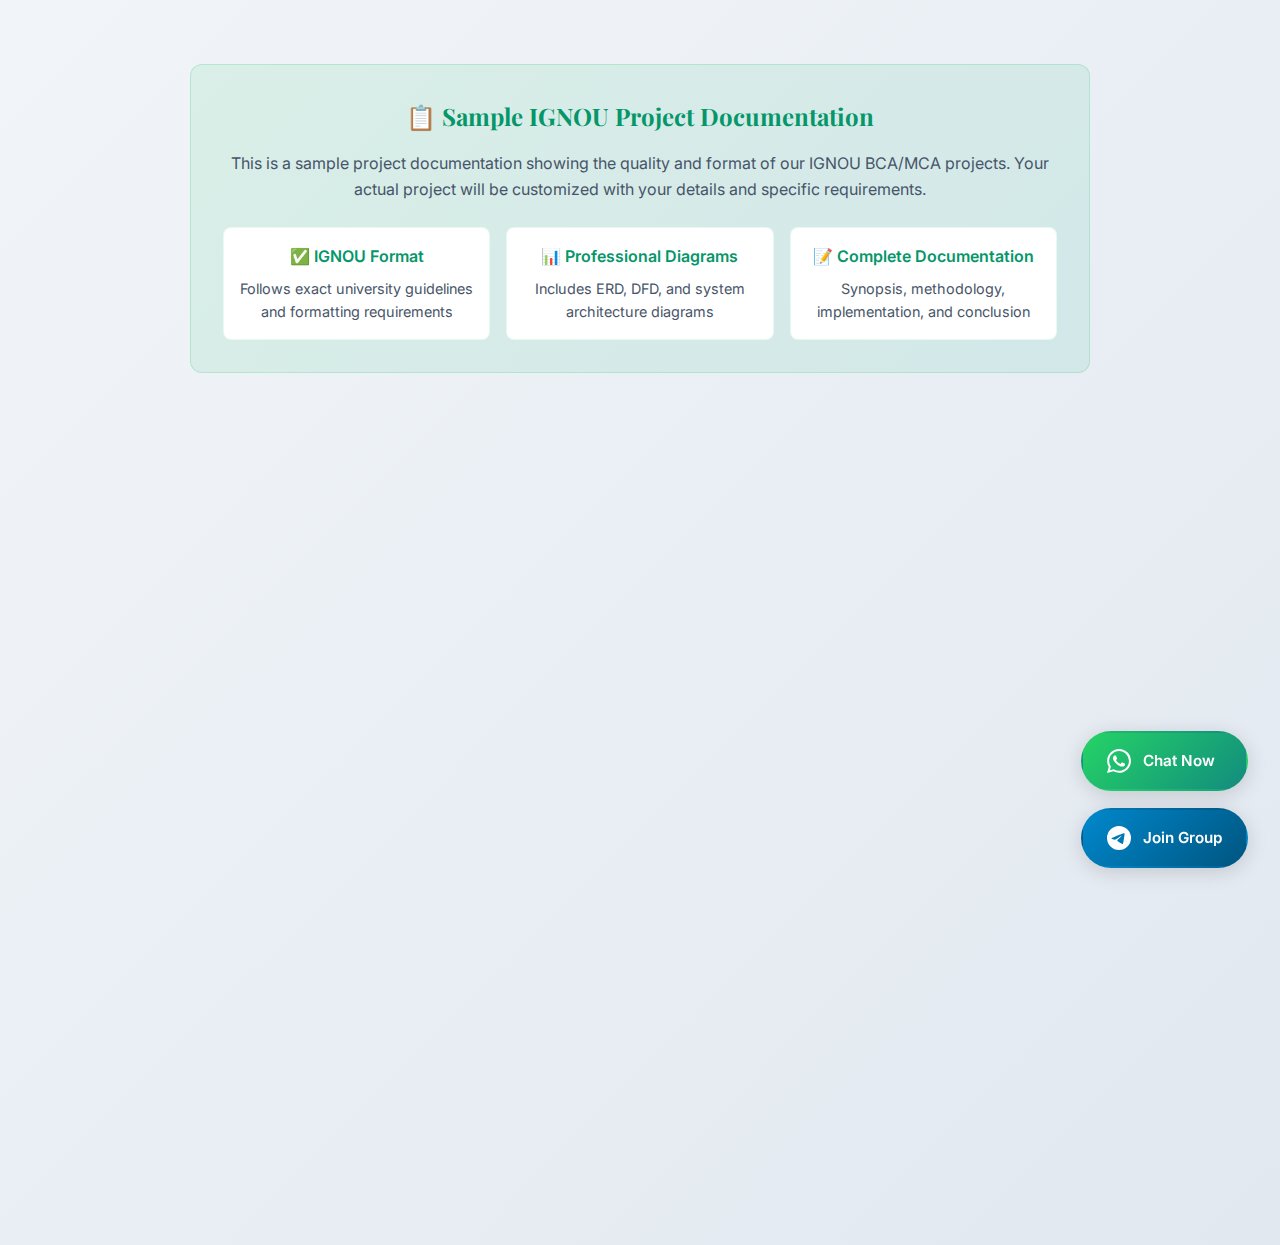
<file: project-demo.html>
<!DOCTYPE html>
<html lang="en">
<head>
  <meta charset="UTF-8" />
  <meta name="viewport" content="width=device-width, initial-scale=1.0"/>
  <title>IGNOU Project Demo - Sample Project Documentation</title>
  <meta name="description" content="View a sample IGNOU BCA/MCA project documentation. See the quality and format of our project reports." />
  <link rel="preconnect" href="https://fonts.googleapis.com">
  <link rel="preconnect" href="https://fonts.gstatic.com" crossorigin>
  <link href="https://fonts.googleapis.com/css2?family=Inter:wght@300;400;500;600;700&family=Playfair+Display:wght@400;500;600;700&display=swap" rel="stylesheet">
  <link rel="stylesheet" href="style.css?v7" />
  <style>
    .pdf-container {
      max-width: 1200px;
      margin: 2rem auto;
      background: white;
      border-radius: 12px;
      box-shadow: 0 8px 32px rgba(0, 0, 0, 0.1);
      overflow: hidden;
    }
    
    .pdf-header {
      background: linear-gradient(135deg, #6366f1, #8b5cf6);
      color: white;
      padding: 2rem;
      text-align: center;
    }
    
    .pdf-header h1 {
      font-family: 'Playfair Display', serif;
      font-size: 2.5rem;
      font-weight: 600;
      margin-bottom: 0.5rem;
      color: white;
      background: none;
      -webkit-text-fill-color: white;
    }
    
    .pdf-header p {
      font-size: 1.1rem;
      opacity: 0.9;
      margin: 0;
    }
    
    .pdf-controls {
      background: #f8fafc;
      padding: 1rem 2rem;
      border-bottom: 1px solid #e2e8f0;
      display: flex;
      justify-content: space-between;
      align-items: center;
      flex-wrap: wrap;
      gap: 1rem;
    }
    
    .page-info {
      font-weight: 500;
      color: #374151;
    }
    
    .pdf-nav {
      display: flex;
      gap: 0.5rem;
    }
    
    .pdf-nav button {
      background: #6366f1;
      color: white;
      border: none;
      padding: 0.5rem 1rem;
      border-radius: 6px;
      cursor: pointer;
      font-weight: 500;
      transition: all 0.3s ease;
    }
    
    .pdf-nav button:hover {
      background: #4f46e5;
      transform: translateY(-1px);
    }
    
    .pdf-nav button:disabled {
      background: #9ca3af;
      cursor: not-allowed;
      transform: none;
    }
    
    .pdf-viewer {
      width: 100%;
      height: 800px;
      border: none;
    }
    
    .demo-note {
      background: linear-gradient(135deg, rgba(34, 197, 94, 0.1), rgba(16, 185, 129, 0.1));
      border: 1px solid rgba(34, 197, 94, 0.2);
      border-radius: 12px;
      padding: 2rem;
      margin: 2rem auto;
      max-width: 1200px;
      text-align: center;
    }
    
    .demo-note h3 {
      font-family: 'Playfair Display', serif;
      font-size: 1.5rem;
      color: #059669;
      margin-bottom: 1rem;
    }
    
    .demo-note p {
      color: #475569;
      line-height: 1.6;
      margin-bottom: 1.5rem;
    }
    
    .demo-features {
      display: grid;
      grid-template-columns: repeat(auto-fit, minmax(250px, 1fr));
      gap: 1rem;
      margin-top: 1.5rem;
    }
    
    .demo-feature {
      background: white;
      padding: 1rem;
      border-radius: 8px;
      border: 1px solid rgba(34, 197, 94, 0.1);
    }
    
    .demo-feature h4 {
      color: #059669;
      font-weight: 600;
      margin-bottom: 0.5rem;
    }
    
    .demo-feature p {
      font-size: 0.9rem;
      margin: 0;
    }
    
    .back-button {
      display: inline-flex;
      align-items: center;
      gap: 0.5rem;
      background: #6366f1;
      color: white;
      padding: 0.75rem 1.5rem;
      border-radius: 8px;
      text-decoration: none;
      font-weight: 500;
      transition: all 0.3s ease;
      margin-top: 1rem;
    }
    
    .back-button:hover {
      background: #4f46e5;
      transform: translateY(-1px);
    }
    
    @media (max-width: 768px) {
      .pdf-header h1 {
        font-size: 2rem;
      }
      
      .pdf-controls {
        flex-direction: column;
        text-align: center;
      }
      
      .pdf-viewer {
        height: 600px;
      }
      
      .demo-features {
        grid-template-columns: 1fr;
      }
    }
  </style>
</head>
<body>
  <main class="container">
    <div class="demo-note">
      <h3>📋 Sample IGNOU Project Documentation</h3>
      <p>This is a sample project documentation showing the quality and format of our IGNOU BCA/MCA projects. 
      Your actual project will be customized with your details and specific requirements.</p>
      
      <div class="demo-features">
        <div class="demo-feature">
          <h4>✅ IGNOU Format</h4>
          <p>Follows exact university guidelines and formatting requirements</p>
        </div>
        <div class="demo-feature">
          <h4>📊 Professional Diagrams</h4>
          <p>Includes ERD, DFD, and system architecture diagrams</p>
        </div>
        <div class="demo-feature">
          <h4>📝 Complete Documentation</h4>
          <p>Synopsis, methodology, implementation, and conclusion</p>
        </div>
      </div>
    </div>

      
      <iframe 
        id="pdf-viewer"
        class="pdf-viewer"
        src="/sample_ignouproject_store.pdf"
        title="PDF Viewer">
      </iframe>
    </div>
  </main>

  <script>
    // PDF.js viewer controls
    let currentPage = 1;
    const totalPages = 30;
    
    function updatePageInfo() {
      document.getElementById('current-page').textContent = currentPage;
      document.getElementById('total-pages').textContent = totalPages;
      
      // Update button states
      document.getElementById('prev-page').disabled = currentPage === 1;
      document.getElementById('next-page').disabled = currentPage === totalPages;
    }
    
    function previousPage() {
      if (currentPage > 1) {
        currentPage--;
        updatePageInfo();
        // In a real implementation, you would navigate to the previous page in the PDF
      }
    }
    
    function nextPage() {
      if (currentPage < totalPages) {
        currentPage++;
        updatePageInfo();
        // In a real implementation, you would navigate to the next page in the PDF
      }
    }
    
    // Initialize page info
    updatePageInfo();
    
    // Add keyboard navigation
    document.addEventListener('keydown', function(e) {
      if (e.key === 'ArrowLeft') {
        previousPage();
      } else if (e.key === 'ArrowRight') {
        nextPage();
      }
    });
  </script>
  
  <!-- Floating Contact Buttons -->
  <div class="floating-buttons">
    <a href="https://wa.me/918826714264?text=Hi! I'm interested in getting an IGNOU BCA/MCA project. Can you please provide more details about your services and pricing?" class="floating-whatsapp" target="_blank" title="Chat on WhatsApp">
      <svg viewBox="0 0 24 24" fill="currentColor" class="floating-icon">
        <path d="M17.472 14.382c-.297-.149-1.758-.867-2.03-.967-.273-.099-.471-.148-.67.15-.197.297-.767.966-.94 1.164-.173.199-.347.223-.644.075-.297-.15-1.255-.463-2.39-1.475-.883-.788-1.48-1.761-1.653-2.059-.173-.297-.018-.458.13-.606.134-.133.298-.347.446-.52.149-.174.198-.298.298-.497.099-.198.05-.371-.025-.52-.075-.149-.669-1.612-.916-2.207-.242-.579-.487-.5-.669-.51-.173-.008-.371-.01-.57-.01-.198 0-.52.074-.792.372-.272.297-1.04 1.016-1.04 2.479 0 1.462 1.065 2.875 1.213 3.074.149.198 2.096 3.2 5.077 4.487.709.306 1.262.489 1.694.625.712.227 1.36.195 1.871.118.571-.085 1.758-.719 2.006-1.413.248-.694.248-1.289.173-1.413-.074-.124-.272-.198-.57-.347m-5.421 7.403h-.004a9.87 9.87 0 01-5.031-1.378l-.361-.214-3.741.982.998-3.648-.235-.374a9.86 9.86 0 01-1.51-5.26c.001-5.45 4.436-9.884 9.888-9.884 2.64 0 5.122 1.03 6.988 2.898a9.825 9.825 0 012.893 6.994c-.003 5.45-4.437 9.884-9.885 9.884m8.413-18.297A11.815 11.815 0 0012.05 0C5.495 0 .16 5.335.157 11.892c0 2.096.547 4.142 1.588 5.945L.057 24l6.305-1.654a11.882 11.882 0 005.683 1.448h.005c6.554 0 11.89-5.335 11.893-11.893A11.821 11.821 0 0020.885 3.488"/>
      </svg>
      <span class="floating-text">Chat Now</span>
    </a>
    
    <a href="https://t.me/ignou_projects_stores" class="floating-telegram" target="_blank" title="Join Telegram Group">
      <svg viewBox="0 0 24 24" fill="currentColor" class="floating-icon">
        <path d="M11.944 0A12 12 0 0 0 0 12a12 12 0 0 0 12 12 12 12 0 0 0 12-12A12 12 0 0 0 12 0a12 12 0 0 0-.056 0zm4.962 7.224c.1-.002.321.023.465.14a.506.506 0 0 1 .171.325c.016.093.036.306.02.472-.18 1.898-.962 6.502-1.36 8.627-.168.9-.499 1.201-.82 1.23-.696.065-1.225-.46-1.9-.902-1.056-.693-1.653-1.124-2.678-1.8-1.185-.78-.417-1.21.258-1.91.177-.184 3.247-2.977 3.307-3.23.007-.032.014-.15-.056-.212s-.174-.041-.249-.024c-.106.024-1.793 1.14-5.061 3.345-.48.33-.913.49-1.302.48-.428-.008-1.252-.241-1.865-.44-.752-.245-1.349-.374-1.297-.789.027-.216.325-.437.893-.663 3.498-1.524 5.83-2.529 6.998-3.014 3.332-1.386 4.025-1.627 4.476-1.635z"/>
      </svg>
      <span class="floating-text">Join Group</span>
    </a>
  </div>
</body>
</html>
</file>
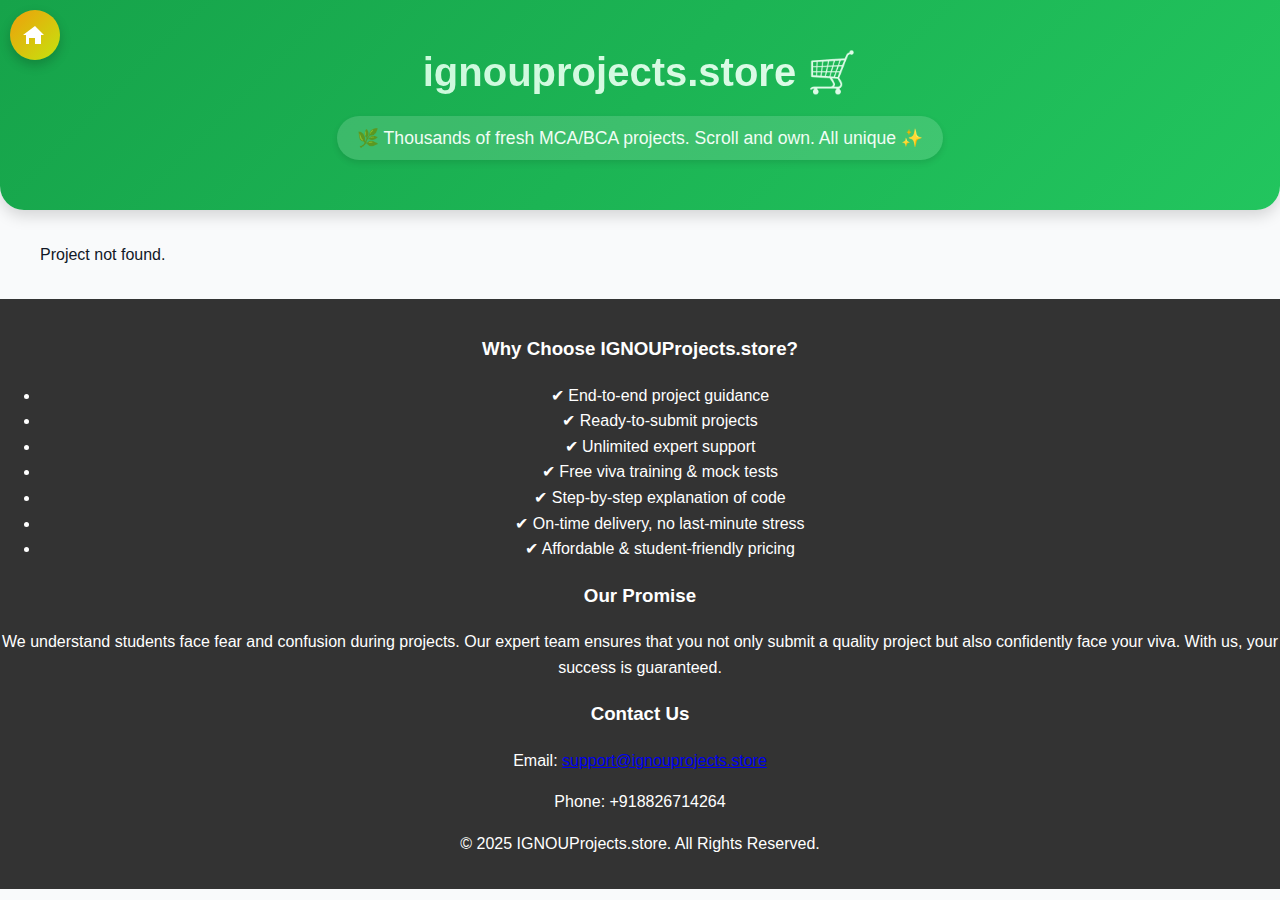
<file: project.html>
<!DOCTYPE html>
<html lang="en">
<head>
  <meta charset="UTF-8">
  <meta name="viewport" content="width=device-width, initial-scale=1.0">
  <title>Project Details - IGNOU Project Store</title>
  <meta name="description" content="Detailed view of a selected IGNOU MCA/BCA project. Free viva support and expert guidance included.">
  <link rel="stylesheet" href="main.css?v098">
</head>
<body>
  <a href="index.html" class="home-button">
    <svg xmlns="http://www.w3.org/2000/svg" viewBox="0 0 24 24" width="24" height="24" class="home-icon">
      <path d="M12 3l9 9h-3v9h-6v-6h-6v6H3v-9H0l12-9z"/>
    </svg>
  </a>
  <!-- Header (Same as index.html) -->
  <header class="site-header">
    <div class="container">
      <h1 class="site-title">ignouprojects.store 🛒</h1>
      <p class="site-message">🌿 Thousands of fresh MCA/BCA projects. Scroll and own. All unique ✨</p>
    </div>
  </header>

  <main>
    <section class="project-detail-section">
      <div id="project-detail" class="project-detail-container">
        <p>Loading project details...</p>
      </div>
    </section>
  </main>
  <!-- Floating WhatsApp Buy Button (Removed as it will be in project details) -->
  

  <!-- Footer (Reuse index.html footer if needed) -->
  <footer class="bg-[#2c001e] text-gray-300 text-sm py-10 mt-10">
    <div class="container mx-auto px-6 grid grid-cols-1 md:grid-cols-3 gap-8">
      <div>
        <h3 class="font-semibold text-lg text-red-400 mb-3">Why Choose IGNOUProjects.store?</h3>
        <ul class="space-y-2">
          <li>✔ End-to-end project guidance</li>
          <li>✔ Ready-to-submit projects</li>
          <li>✔ Unlimited expert support</li>
          <li>✔ Free viva training & mock tests</li>
          <li>✔ Step-by-step explanation of code</li>
          <li>✔ On-time delivery, no last-minute stress</li>
          <li>✔ Affordable & student-friendly pricing</li>
        </ul>
      </div>
      <div>
        <h3 class="font-semibold text-lg text-red-400 mb-3">Our Promise</h3>
        <p class="leading-relaxed text-gray-400">
          We understand students face fear and confusion during projects.  
          Our expert team ensures that you not only submit a quality project but also
          confidently face your viva. With us, your success is guaranteed.
        </p>
      </div>
      <div>
        <h3 class="font-semibold text-lg text-red-400 mb-3">Contact Us</h3>
        <p>Email: <a href="mailto:support@ignouprojects.store" class="text-red-300 hover:underline">support@ignouprojects.store</a></p>
        <p>Phone: +918826714264</p>
        <p class="mt-4 text-gray-500">&copy; 2025 IGNOUProjects.store. All Rights Reserved.</p>
      </div>
    </div>
  </footer>

  <script>
    // Fetch the project id from URL
    const urlParams = new URLSearchParams(window.location.search);
    const projectId = urlParams.get('id');
    const projectContainer = document.getElementById('project-detail');
  
    fetch('projects.json')
      .then(res => res.json())
      .then(data => {
        const project = data.find(p => p.id === projectId);
        if (!project) {
          projectContainer.innerHTML = '<p>Project not found.</p>';
          return;
        }
  
        const posterUrl = `images/projects/${project.id}.png`;
        projectContainer.innerHTML = `
          <div class="project-card status-${project.status}">
            <img src="${posterUrl}" alt="${project.title}" class="project-poster" style="height: 150px;">
            <div class="project-info">
              <h2 class="project-title">${project.title}</h2>
              <p class="project-description">${project.description}</p>
              <div class="project-price">₹${project.price}</div>
              <div class="project-meta">
                <span class="project-subject">${project.subject}</span>
                <span class="project-status">${project.status.replace(/_/g, ' ')}</span>
              </div>
              <ul class="project-bonuses mt-4">
                <li>✔ Free Viva Support</li>
                <li>✔ Free Guidance</li>
                <li>✔ Step-by-step explanation of code</li>
                <li>✔ Ready-to-submit</li>
              </ul>
              <a href="https://wa.me/918826714264?text=Hi! I'm interested in the project '${project.title}'. Can you please provide more details about your services and pricing?" 
                 class="btn-details mt-4" target="_blank">Buy Now via WhatsApp</a> <!-- Direct link for WhatsApp -->
            </div>
          </div>
        `;
      })
      .catch(err => {
        console.error(err);
        projectContainer.innerHTML = '<p>Failed to load project details.</p>';
      });
  </script> 
</body>
</html>
</file>
<file: main.css>
/* Basic Styles for Layout */
body {
  font-family: -apple-system, BlinkMacSystemFont, "Segoe UI", Roboto, Helvetica, Arial, sans-serif;
  line-height: 1.6;
  margin: 0;
  background-color: #f4f4f4;
  color: #333;
}
header, footer {
  background: #333;
  color: #fff;
  text-align: center;
  padding: 1rem 0;
}
main {
  padding: 1rem;
  max-width: 1200px;
  margin: 0 auto;
}
.home-button {
  position: absolute;
  top: 10px; 
  left: 10px;  
  background: linear-gradient(135deg, #ee9f0c, #c4e40e); /* blue-purple gradient */
  color: white;
  text-decoration: none;
  border-radius: 50%; /* Circular shape */
  z-index: 1000; 
  width: 50px; /* Fixed width for circular button */
  height: 50px; /* Fixed height for circular button */
  display: flex;
  justify-content: center; /* Center icon */
  align-items: center; /* Center icon */
  box-shadow: 0 5px 12px rgba(0, 0, 0, 0.2); /* Subtle shadow for depth */
  transition: transform 0.2s ease, background 0.3s ease;
}

.home-icon {
  fill: white; /* Ensure the icon is visible */
  transition: fill 0.3s ease; /* Transition for hover effect */
}

.home-button:hover {
  background: linear-gradient(135deg, #06d428, #84f305); /* Invert gradient on hover */
  transform: translateY(-2px);
}

.home-button:hover .home-icon {
  fill: rgba(255, 255, 255, 0.8); /* Slightly change icon color on hover */
}

.home-button:hover {
  background: linear-gradient(135deg, #6366f1, #4f46e5); /* invert gradient on hover */
  transform: translateY(-2px);
}
.project-grid {
  display: grid;
  grid-template-columns: repeat(auto-fill, minmax(300px, 1fr));
  gap: 1.5rem;
}

/* Project Card Styles */
.project-card {
  background: linear-gradient(135deg, rgba(34, 197, 94, 0.15), rgba(16, 185, 129, 0.15));
  border: 1px solid rgba(34, 197, 94, 0.4);
  border-radius: 12px;
  box-shadow: 0 2px 8px rgba(0,0,0,0.1);
  overflow: hidden;
  display: flex;
  flex-direction: column;
  transition: transform 0.2s ease-in-out, background 0.3s ease;
}

.project-card:hover {
  transform: translateY(-5px);
  background: linear-gradient(135deg, rgba(34, 197, 94, 0.25), rgba(16, 185, 129, 0.25));
}
.project-poster {
  width: 100%;
  height: 200px;
  object-fit: cover;
  background-color: #eee;
}
.project-info {
  padding: 1rem;
  flex-grow: 1;
  display: flex;
  flex-direction: column;
}
.project-title {
  margin-top: 0;
}
.project-description {
  flex-grow: 1;
  color: #666;
  font-size: 0.95em;
}
.project-price {
  margin-top: 1rem;
  font-size: 1.1em;
  font-weight: bold;
  color: #333;
}
.project-meta {
  display: flex;
  justify-content: space-between;
  align-items: center;
  margin-top: 1rem;
  font-size: 0.9em;
}
.project-subject {
  background-color: #e7e7e7;
  padding: 0.25rem 0.5rem;
  border-radius: 4px;
}
.project-status {
  font-weight: bold;
  text-transform: capitalize;
}

/* Status-specific colors */
.status-unsold .project-status { color: #28a745; }
.status-sold .project-status,
.status-owned .project-status { color: #dc3545; }
.status-sample .project-status { color: #ffc107; }
.status-not_ready .project-status { color: #6c757d; }

/* styles.css */
/* styles.css */
.btn-details, .btn-order-whatsapp {
  display: inline-flex; /* Change to inline-flex to center items */
  align-items: center;  /* Center items vertically */
  justify-content: center; /* Center items horizontally */
  padding: 10px 20px;
  margin-top: 10px;
  text-decoration: none;
  border-radius: 5px;
  font-weight: bold;
  transition: background-color 0.3s ease;
}

/* Yellow background for View Details button */
.btn-details {
  background-color: #7D7D7D; /* Dark Gray color for View Details button */
  color: white; /* Ensure the text remains white for readability */
}

/* Green background for Order on WhatsApp button */
.btn-order-whatsapp {
  background-color: green; /* Green color for Order on WhatsApp button */
  color: white; /* White text color for better contrast */
}

/* WhatsApp logo styles */
.whatsapp-logo {
  width: 20px; /* Adjust size as needed */
  height: 20px; /* Adjust size as needed */
  margin-right: 5px; /* Space between logo and text */
}

/* Optional: Hover effects for better UX */
.btn-details:hover {
  background-color: orange; /* Change to a darker shade on hover */
}

.btn-order-whatsapp:hover {
  background-color: darkgreen; /* Change to a darker shade on hover */
}
.btn-sold {
  display: inline-block;
  padding: 10px 20px;
  margin-top: 10px;
  background-color: red; /* Red background for Sold button */
  color: white; /* White text color */
  border: none; /* Remove default button border */
  border-radius: 5px; /* Rounded corners */
  font-weight: bold; /* Bold text */
  cursor: not-allowed; /* Indicates that the button is not interactive */
  text-align: center; /* Center text */
}

/* Optional: Hover effect */
.btn-sold:hover {
  opacity: 0.8; /* Slightly diminish when hovered */
}
/* main.css */

/* Download Free Sample Button Styles */
.btn-download {
  display: inline-flex; /* Center items horizontally */
  align-items: center;  /* Center items vertically */
  justify-content: center; /* Align text and icon */
  padding: 10px 20px; /* Padding for comfortable click area */
  margin-top: 10px; /* Space from elements above */
  text-decoration: none; /* Remove underline from link */
  border-radius: 5px; /* Rounded corners */
  font-weight: bold; /* Make text bold */
  background-color: #007bff; /* Bootstrap primary color */
  color: white; /* White text for contrast */
  transition: background-color 0.3s ease; /* Smooth transition for hover effect */
}

/* Optional: Hover effect for better UX */
.btn-download:hover {
  background-color: #0056b3; /* Darker blue on hover */
}

/* Optional: Other styles (e.g., for icons, if needed) */
.btn-download .download-icon {
  width: 20px; /* Adjust icon size if needed */
  height: 20px; /* Adjust icon size if needed */
  margin-right: 5px; /* Space between icon and text */
}
/* Pagination Styles */
.pagination {
  display: flex;
  justify-content: center;
  align-items: center;
  margin-top: 2.5rem;
  padding: 1rem;
  flex-wrap: wrap;
}
.pagination button {
  background-color: #fff;
  border: 1px solid #ddd;
  color: #007bff;
  padding: 0.6rem 1.1rem;
  margin: 0 0.25rem;
  cursor: pointer;
  border-radius: 4px;
  transition: all 0.2s ease-in-out;
  font-weight: 500;
}
.pagination button:hover:not(:disabled) {
  background-color: #e9ecef;
  transform: translateY(-2px);
}
.pagination button.active {
  background-color: #007bff;
  color: white;
  border-color: #007bff;
}
.pagination button:disabled {
  color: #6c757d;
  cursor: not-allowed;
  background-color: #f8f9fa;
}

/* Floating Buttons */
.floating-buttons {
  position: fixed;
  bottom: 20px;
  right: 20px;
  display: flex;
  flex-direction: column;
  gap: 12px;
  z-index: 1000;
}
.floating-buttons a {
  display: flex;
  align-items: center;
  gap: 8px;
  padding: 10px 14px;
  border-radius: 50px;
  color: white;
  font-weight: 500;
  text-decoration: none;
  box-shadow: 0 2px 6px rgba(0,0,0,0.2);
  transition: transform 0.2s ease, opacity 0.2s ease;
}
.floating-buttons a:hover {
  transform: translateY(-3px);
  opacity: 0.9;
}
.floating-whatsapp {
  background-color: #25d366;
}
.floating-telegram {
  background-color: #0088cc;
}
.floating-icon {
  width: 22px;
  height: 22px;
}
.floating-text {
  font-size: 14px;
}

/* Header Section */
/* Import Google Font */
@import url('https://fonts.googleapis.com/css2?family=Poppins:wght@400;600;700&display=swap');

body {
  font-family: 'Poppins', sans-serif;
  background: #f9fafb;
  margin: 0;
  color: #111827;
}

.site-header {
  background: linear-gradient(135deg, #16a34a, #22c55e);
  color: white;
  text-align: center;
  padding: 2.5rem 1rem 2rem;
  border-bottom-left-radius: 1.5rem;
  border-bottom-right-radius: 1.5rem;
  box-shadow: 0 6px 15px rgba(0, 0, 0, 0.15);
}

.site-title {
  font-size: 2.5rem;
  font-weight: 700;
  margin: 0;
  background: linear-gradient(90deg, #bbf7d0, #f0fdf4);
  -webkit-background-clip: text;
  -webkit-text-fill-color: transparent;
  word-break: break-word; /* prevent overflow */
}

.site-message {
  margin-top: 0.75rem;
  font-size: 1.1rem;
  font-weight: 500;
  color: #f0fdf4;
  background: rgba(255, 255, 255, 0.15);
  display: inline-block;
  padding: 0.5rem 1.25rem;
  border-radius: 9999px;
  box-shadow: 0 3px 6px rgba(0,0,0,0.1);
  max-width: 90%;        /* keep it inside screen */
  word-wrap: break-word; /* allow wrapping */
}

.header-container {
  background: linear-gradient(135deg, #16a34a, #22c55e);
  color: white;
  text-align: center;
  padding: 2rem 0;
}
.header-container .site-title {
  font-size: 2.5rem;
  font-weight: 700;
  margin: 0;
}
.header-container .site-message {
  margin-top: 0.75rem;
  font-size: 1.1rem;
  font-weight: 500;
  color: #f0fdf4;
}
.download-button {
  display: inline-block;
  background: #6366f1;
  color: white;
  padding: 0.75rem 1.5rem;
  border-radius: 8px;
  text-decoration: none;
  font-weight: 500;
  transition: all 0.3s ease;
  margin-top: 2rem;
}
.download-button:hover {
  background: #4f46e5;
  transform: translateY(-1px);
}
.demo-note {
  background: linear-gradient(135deg, rgba(34, 197, 94, 0.1), rgba(16, 185, 129, 0.1));
  border: 1px solid rgba(34, 197, 94, 0.2);
  border-radius: 12px;
  padding: 2rem;
  margin: 2rem auto;
  max-width: 1200px;
  text-align: center;
}

.demo-note h3 {
  font-family: 'Playfair Display', serif;
  font-size: 1.5rem;
  color: #059669;
  margin-bottom: 1rem;
}

.demo-note p {
  color: #475569;
  line-height: 1.6;
  margin-bottom: 1.5rem;
}
/* 📱 Mobile Responsive */
@media (max-width: 768px) {
  .site-title {
    font-size: 1.8rem;
  }
  .site-message {
    font-size: 0.95rem;
    padding: 0.4rem 1rem;
  }
}

@media (max-width: 480px) {
  .site-title {
    font-size: 1.5rem;
  }
  .site-message {
    font-size: 0.85rem;
    padding: 0.35rem 0.9rem;
  }
}
</file>
<file: style.css>
* {
  margin: 0;
  padding: 0;
  box-sizing: border-box;
}

html {
  scroll-behavior: smooth;
}

body {
  font-family: 'Inter', -apple-system, BlinkMacSystemFont, 'Segoe UI', sans-serif;
  background: linear-gradient(135deg, #f1f5f9, #e2e8f0);
  color: #334155;
  padding: 2rem;
  min-height: 100vh;
  line-height: 1.6;
  -webkit-font-smoothing: antialiased;
  -moz-osx-font-smoothing: grayscale;
  text-rendering: optimizeLegibility;
  position: relative;
}

/* Top Corner Badge */
.top-corner-badge {
  position: fixed;
  top: 1rem;
  right: 1rem;
  background: linear-gradient(135deg, #6366f1, #8b5cf6);
  color: white;
  padding: 0.75rem 1rem;
  border-radius: 50px;
  box-shadow: 0 8px 25px rgba(99, 102, 241, 0.3);
  z-index: 1000;
  display: flex;
  align-items: center;
  gap: 0.5rem;
  font-weight: 500;
  font-size: 0.9rem;
  backdrop-filter: blur(10px);
  border: 1px solid rgba(255, 255, 255, 0.2);
  animation: badgeFloat 3s ease-in-out infinite;
}

@keyframes badgeFloat {
  0%, 100% { transform: translateY(0px); }
  50% { transform: translateY(-5px); }
}

.badge-icon {
  font-size: 1.1rem;
}

.badge-text {
  white-space: nowrap;
}

/* Title Section with Background Design */
.title-section {
  position: relative;
  text-align: center;
  margin-bottom: 3rem;
  overflow: hidden;
}

.title-background {
  position: absolute;
  top: 0;
  left: 0;
  right: 0;
  bottom: 0;
  z-index: -1;
}

.title-pattern {
  position: absolute;
  top: -50%;
  left: -50%;
  right: -50%;
  bottom: -50%;
  background: 
    radial-gradient(circle at 20% 80%, rgba(99, 102, 241, 0.1) 0%, transparent 50%),
    radial-gradient(circle at 80% 20%, rgba(139, 92, 246, 0.1) 0%, transparent 50%),
    radial-gradient(circle at 40% 40%, rgba(99, 102, 241, 0.05) 0%, transparent 50%);
  animation: patternFloat 20s ease-in-out infinite;
}

@keyframes patternFloat {
  0%, 100% { transform: rotate(0deg) scale(1); }
  50% { transform: rotate(180deg) scale(1.1); }
}

.title-glow {
  position: absolute;
  top: 50%;
  left: 50%;
  transform: translate(-50%, -50%);
  width: 300px;
  height: 300px;
  background: radial-gradient(circle, rgba(99, 102, 241, 0.15) 0%, transparent 70%);
  border-radius: 50%;
  animation: glowPulse 4s ease-in-out infinite;
}

@keyframes glowPulse {
  0%, 100% { opacity: 0.3; transform: translate(-50%, -50%) scale(1); }
  50% { opacity: 0.6; transform: translate(-50%, -50%) scale(1.2); }
}

.container {
  max-width: 900px;
  margin: auto;
  text-align: center;
}

h1 {
  font-family: 'Playfair Display', serif;
  font-size: 3rem;
  font-weight: 600;
  background: linear-gradient(to right, #6366f1, #8b5cf6);
  -webkit-background-clip: text;
  -webkit-text-fill-color: transparent;
  background-clip: text;
  margin-bottom: 1.5rem;
  letter-spacing: -0.02em;
}

.tagline {
  font-size: 1.25rem;
  color: #64748b;
  margin-bottom: 3rem;
  font-weight: 300;
  line-height: 1.5;
}

/* Clean Info Banner Styles */
.info-banner {
  background: linear-gradient(135deg, #f8fafc, #e2e8f0);
  border-radius: 20px;
  padding: 3rem 2rem;
  margin: 3rem 0;
  box-shadow: 0 10px 30px rgba(99, 102, 241, 0.1);
  border: 1px solid rgba(139, 92, 246, 0.1);
}

.banner-header {
  text-align: center;
  margin-bottom: 2.5rem;
}

.banner-header h2 {
  font-family: 'Playfair Display', serif;
  font-size: 2.5rem;
  font-weight: 600;
  color: #1e293b;
  margin-bottom: 0.5rem;
  background: linear-gradient(to right, #6366f1, #8b5cf6);
  -webkit-background-clip: text;
  -webkit-text-fill-color: transparent;
  background-clip: text;
}

.banner-header p {
  font-size: 1.1rem;
  color: #64748b;
  font-weight: 500;
}

.banner-features-grid {
  display: grid;
  grid-template-columns: repeat(auto-fit, minmax(280px, 1fr));
  gap: 1.5rem;
  margin-bottom: 2.5rem;
}

.banner-feature-item {
  display: flex;
  align-items: flex-start;
  gap: 1rem;
  padding: 1.5rem;
  background: white;
  border-radius: 12px;
  box-shadow: 0 4px 15px rgba(0, 0, 0, 0.05);
  border: 1px solid rgba(139, 92, 246, 0.1);
  transition: all 0.3s ease;
}

.banner-feature-item:hover {
  transform: translateY(-3px);
  box-shadow: 0 8px 25px rgba(99, 102, 241, 0.15);
}

.feature-emoji {
  font-size: 2rem;
  flex-shrink: 0;
}

.feature-text h3 {
  font-size: 1.1rem;
  font-weight: 600;
  color: #1e293b;
  margin-bottom: 0.3rem;
}

.feature-text p {
  font-size: 0.9rem;
  color: #64748b;
  line-height: 1.5;
  margin: 0;
}

.banner-cta-section {
  text-align: center;
}

.banner-cta-btn {
  display: inline-flex;
  align-items: center;
  gap: 0.5rem;
  background: #25d366;
  color: white;
  padding: 1rem 2rem;
  border-radius: 50px;
  text-decoration: none;
  font-weight: 600;
  font-size: 1.1rem;
  box-shadow: 0 8px 25px rgba(37, 211, 102, 0.3);
  transition: all 0.3s ease;
}

.banner-cta-btn:hover {
  background: #128c7e;
  transform: translateY(-2px);
  box-shadow: 0 12px 35px rgba(37, 211, 102, 0.4);
}

.banner-cta-btn .whatsapp-icon {
  width: 20px;
  height: 20px;
}

/* Mobile Responsive for Info Banner */
@media (max-width: 768px) {
  .info-banner {
    padding: 2rem 1.5rem;
    margin: 2rem 0;
  }
  
  .banner-header h2 {
    font-size: 2rem;
  }
  
  .banner-features-grid {
    grid-template-columns: 1fr;
    gap: 1rem;
  }
  
  .banner-feature-item {
    padding: 1.2rem;
  }
  
  .feature-emoji {
    font-size: 1.5rem;
  }
  
  .banner-cta-btn {
    padding: 0.8rem 1.5rem;
    font-size: 1rem;
  }
}

.introduction-section {
  margin-bottom: 4rem;
  padding: 3rem 2rem;
  background: linear-gradient(135deg, rgba(255, 255, 255, 0.9), rgba(248, 250, 252, 0.9));
  border-radius: 20px;
  backdrop-filter: blur(10px);
  border: 1px solid rgba(139, 92, 246, 0.1);
  box-shadow: 0 8px 32px rgba(99, 102, 241, 0.1);
  transform: translateZ(0);
  -webkit-transform: translateZ(0);
  will-change: transform;
}

.intro-content {
  max-width: 800px;
  margin: 0 auto;
  text-align: left;
  background: linear-gradient(135deg, rgba(255, 255, 255, 0.95), rgba(248, 250, 252, 0.95));
  padding: 2.5rem;
  border-radius: 16px;
  border: 1px solid rgba(139, 92, 246, 0.1);
  box-shadow: 0 4px 20px rgba(99, 102, 241, 0.08);
}

.intro-title {
  font-family: 'Playfair Display', serif;
  font-size: 2.5rem;
  font-weight: 700;
  color: #1e293b;
  margin-bottom: 1.5rem;
  text-align: center;
  background: linear-gradient(to right, #6366f1, #8b5cf6);
  -webkit-background-clip: text;
  -webkit-text-fill-color: transparent;
  background-clip: text;
  letter-spacing: -0.02em;
  line-height: 1.2;
}

.intro-description {
  font-size: 1.1rem;
  color: #64748b;
  line-height: 1.7;
  margin-bottom: 2rem;
  text-align: left;
  font-weight: 400;
  font-family: 'Inter', sans-serif;
  background: linear-gradient(135deg, rgba(99, 102, 241, 0.05), rgba(139, 92, 246, 0.05));
  padding: 1.5rem;
  border-radius: 10px;
  border-left: 4px solid #6366f1;
}

.intro-solution {
  font-size: 1.1rem;
  color: #059669;
  line-height: 1.7;
  margin-bottom: 2.5rem;
  text-align: center;
  font-weight: 500;
  font-family: 'Inter', sans-serif;
  background: linear-gradient(135deg, rgba(34, 197, 94, 0.1), rgba(16, 185, 129, 0.1));
  padding: 1.5rem;
  border-radius: 12px;
  border: 1px solid rgba(34, 197, 94, 0.2);
}





.intro-benefits {
  background: linear-gradient(135deg, rgba(34, 197, 94, 0.05), rgba(16, 185, 129, 0.05));
  padding: 2rem;
  border-radius: 12px;
  border: 1px solid rgba(34, 197, 94, 0.1);
}

.intro-benefits h3 {
  font-family: 'Playfair Display', serif;
  font-size: 1.4rem;
  font-weight: 600;
  color: #059669;
  margin-bottom: 1.5rem;
  text-align: center;
}

.intro-benefits ul {
  list-style: none;
  padding: 0;
}

.intro-benefits li {
  padding: 0.75rem 0;
  color: #475569;
  line-height: 1.6;
  border-bottom: 1px solid rgba(34, 197, 94, 0.1);
  position: relative;
  padding-left: 1.5rem;
}

.intro-benefits li:last-child {
  border-bottom: none;
}

.intro-benefits li::before {
  content: "✓";
  position: absolute;
  left: 0;
  color: #059669;
  font-weight: bold;
  font-size: 1.1rem;
}

.intro-benefits li strong {
  color: #1e293b;
  font-weight: 600;
}

.demo-button-container {
  text-align: center;
  margin-top: 2rem;
  padding-top: 1.5rem;
  border-top: 1px solid rgba(34, 197, 94, 0.2);
}

.demo-button {
  display: inline-flex;
  align-items: center;
  gap: 0.75rem;
  background: linear-gradient(135deg, #6366f1, #8b5cf6);
  color: white;
  padding: 1rem 2rem;
  border-radius: 12px;
  text-decoration: none;
  font-weight: 600;
  font-size: 1.1rem;
  box-shadow: 0 4px 16px rgba(99, 102, 241, 0.3);
  transition: all 0.3s ease;
  border: 2px solid transparent;
}

.demo-button:hover {
  background: linear-gradient(135deg, #4f46e5, #7c3aed);
  transform: translateY(-2px);
  box-shadow: 0 8px 25px rgba(99, 102, 241, 0.4);
  color: white;
  text-decoration: none;
}

.demo-icon {
  width: 20px;
  height: 20px;
  flex-shrink: 0;
  transition: transform 0.3s ease;
}

.demo-button:hover .demo-icon {
  transform: translateX(3px);
}

.intro-risks {
  background: linear-gradient(135deg, rgba(239, 68, 68, 0.05), rgba(220, 38, 38, 0.05));
  padding: 2rem;
  border-radius: 12px;
  border: 1px solid rgba(239, 68, 68, 0.1);
  margin-top: 2rem;
  margin-bottom: 3rem;
}

.intro-risks h3 {
  font-family: 'Playfair Display', serif;
  font-size: 1.4rem;
  font-weight: 600;
  color: #dc2626;
  margin-bottom: 1.5rem;
  text-align: center;
}

.intro-risks ul {
  list-style: none;
  padding: 0;
}

.intro-risks li {
  padding: 0.75rem 0;
  color: #475569;
  line-height: 1.6;
  border-bottom: 1px solid rgba(239, 68, 68, 0.1);
  position: relative;
  padding-left: 1.5rem;
}

.intro-risks li:last-child {
  border-bottom: none;
}

.intro-risks li::before {
  content: "✗";
  position: absolute;
  left: 0;
  color: #dc2626;
  font-weight: bold;
  font-size: 1.1rem;
}

.intro-risks li strong {
  color: #1e293b;
  font-weight: 600;
}

/* Expandable Services Styles */
.expandable-services {
  max-width: 800px;
  margin: 0 auto;
}

.service-item {
  background: white;
  border-radius: 12px;
  margin-bottom: 1rem;
  box-shadow: 0 4px 15px rgba(0, 0, 0, 0.05);
  border: 1px solid rgba(139, 92, 246, 0.1);
  overflow: hidden;
  transition: all 0.3s ease;
}

.service-item:hover {
  box-shadow: 0 8px 25px rgba(99, 102, 241, 0.15);
  transform: translateY(-2px);
}

.service-header {
  display: flex;
  align-items: center;
  padding: 1.5rem;
  cursor: pointer;
  transition: background-color 0.3s ease;
  gap: 1rem;
}

.service-header:hover {
  background-color: rgba(99, 102, 241, 0.05);
}

.service-icon {
  font-size: 2rem;
  flex-shrink: 0;
  width: 50px;
  text-align: center;
}

.service-title {
  flex: 1;
}

.service-title h3 {
  font-size: 1.2rem;
  font-weight: 600;
  color: #1e293b;
  margin-bottom: 0.3rem;
}

.service-title p {
  font-size: 0.9rem;
  color: #64748b;
  margin: 0;
  line-height: 1.4;
}

.expand-icon {
  font-size: 1.5rem;
  font-weight: 600;
  color: #6366f1;
  transition: transform 0.3s ease;
  width: 30px;
  text-align: center;
}

.service-item.active .expand-icon {
  transform: rotate(45deg);
}

.service-content {
  max-height: 0;
  overflow: hidden;
  transition: max-height 0.3s ease;
  background: rgba(99, 102, 241, 0.02);
  border-top: 1px solid rgba(139, 92, 246, 0.1);
}

.service-item.active .service-content {
  max-height: 500px;
}

.service-content p {
  padding: 1.5rem 1.5rem 0.5rem 1.5rem;
  margin: 0;
  color: #475569;
  line-height: 1.6;
  font-size: 0.95rem;
}

.service-content ul {
  padding: 0 1.5rem 1.5rem 1.5rem;
  margin: 0;
  list-style: none;
}

.service-content li {
  padding: 0.3rem 0;
  color: #64748b;
  font-size: 0.9rem;
  position: relative;
  padding-left: 1.2rem;
}

.service-content li::before {
  content: '✓';
  position: absolute;
  left: 0;
  color: #10b981;
  font-weight: bold;
}

/* Mobile Responsive for Expandable Services */
@media (max-width: 768px) {
  .service-header {
    padding: 1.2rem;
    gap: 0.8rem;
  }
  
  .service-icon {
    font-size: 1.5rem;
    width: 40px;
  }
  
  .service-title h3 {
    font-size: 1.1rem;
  }
  
  .service-title p {
    font-size: 0.85rem;
  }
  
  .service-content p {
    padding: 1.2rem 1.2rem 0.5rem 1.2rem;
    font-size: 0.9rem;
  }
  
  .service-content ul {
    padding: 0 1.2rem 1.2rem 1.2rem;
  }
  
  .service-content li {
    font-size: 0.85rem;
  }
}

.cards {
  display: grid;
  grid-template-columns: repeat(auto-fit, minmax(250px, 1fr));
  gap: 2rem;
}

.services-section {
  margin: 4rem 0;
}

.services-title {
  font-family: 'Playfair Display', serif;
  font-size: 2.2rem;
  font-weight: 600;
  color: #1e293b;
  margin-bottom: 2rem;
  text-align: center;
  background: linear-gradient(to right, #6366f1, #8b5cf6);
  -webkit-background-clip: text;
  -webkit-text-fill-color: transparent;
  background-clip: text;
}

.card {
  padding: 2rem;
  border-radius: 16px;
  background: linear-gradient(135deg, rgba(34, 197, 94, 0.1), rgba(16, 185, 129, 0.1));
  backdrop-filter: blur(10px);
  border: 1px solid rgba(34, 197, 94, 0.2);
  box-shadow: 0 4px 20px rgba(34, 197, 94, 0.1);
  transform: translateY(50px);
  opacity: 0;
  transition: all 0.6s ease;
  transform: translateZ(0);
  -webkit-transform: translateZ(0);
  will-change: transform;
}

.card:hover {
  background: linear-gradient(135deg, rgba(34, 197, 94, 0.15), rgba(16, 185, 129, 0.15));
  transform: translateY(45px);
  box-shadow: 0 8px 30px rgba(34, 197, 94, 0.2);
  border: 1px solid rgba(34, 197, 94, 0.3);
}

/* Add subtle hover effect for mobile */
@media (max-width: 768px) {
  .card:hover {
    transform: translateY(-2px);
    box-shadow: 0 6px 20px rgba(34, 197, 94, 0.2);
  }
}

.card h2 {
  font-family: 'Playfair Display', serif;
  font-size: 1.4rem;
  font-weight: 600;
  color: #059669;
  margin-bottom: 1rem;
  letter-spacing: -0.01em;
}

.card p {
  color: #475569;
  font-weight: 300;
  line-height: 1.6;
}

.price {
  margin-top: 3rem;
  font-size: 1.4rem;
  font-weight: 500;
  color: #374151;
}

.price span {
  color: #4f46e5;
  font-size: 1.8rem;
  font-weight: 600;
}

.hardcopy-price {
  margin-top: 0.5rem;
  font-size: 1.1rem;
  font-weight: 400;
  color: #6b7280;
}

.hardcopy-price span {
  color: #059669;
  font-size: 1.3rem;
  font-weight: 600;
}

/* Pricing Section */
.pricing-section {
  margin: 3rem 0;
  text-align: center;
}

/* WhatsApp Button Styles */
.whatsapp-button {
  display: inline-flex;
  align-items: center;
  justify-content: center;
  gap: 0.5rem;
  margin-top: 1.5rem;
  background: #25D366;
  color: white;
  padding: 1rem 2.5rem;
  border-radius: 12px;
  text-decoration: none;
  font-size: 1.1rem;
  font-weight: 600;
  box-shadow: 0 4px 16px rgba(37, 211, 102, 0.3);
  transition: all 0.3s ease;
  border: none;
  cursor: pointer;
}

.whatsapp-button:hover {
  background: #128C7E;
  transform: translateY(-2px);
  box-shadow: 0 6px 20px rgba(37, 211, 102, 0.4);
  color: white;
  text-decoration: none;
}

.whatsapp-icon {
  width: 20px;
  height: 20px;
  flex-shrink: 0;
}

/* Final CTA Section */
.final-cta {
  margin: 4rem 0 2rem 0;
  text-align: center;
}

.final-whatsapp {
  font-size: 1.2rem;
  padding: 1.2rem 3rem;
  background: linear-gradient(135deg, #25D366, #128C7E);
}

.final-whatsapp:hover {
  background: linear-gradient(135deg, #128C7E, #075E54);
}

/* FAQ Section Styles */
.faq-section {
  margin: 4rem 0;
  text-align: left;
}

.faq-title {
  font-family: 'Playfair Display', serif;
  font-size: 2.5rem;
  font-weight: 600;
  text-align: center;
  background: linear-gradient(to right, #6366f1, #8b5cf6);
  -webkit-background-clip: text;
  -webkit-text-fill-color: transparent;
  background-clip: text;
  margin-bottom: 3rem;
  letter-spacing: -0.02em;
}

.faq-container {
  max-width: 800px;
  margin: 0 auto;
}

.faq-item {
  margin-bottom: 1rem;
  border-radius: 12px;
  background: linear-gradient(135deg, rgba(139, 92, 246, 0.05), rgba(99, 102, 241, 0.05));
  border: 1px solid rgba(139, 92, 246, 0.1);
  overflow: hidden;
  transition: all 0.3s ease;
}

.faq-item:hover {
  background: linear-gradient(135deg, rgba(139, 92, 246, 0.08), rgba(99, 102, 241, 0.08));
  border: 1px solid rgba(139, 92, 246, 0.2);
}

.faq-question {
  display: flex;
  justify-content: space-between;
  align-items: center;
  padding: 1.5rem;
  cursor: pointer;
  transition: all 0.3s ease;
}

.faq-question:hover {
  background: linear-gradient(135deg, rgba(139, 92, 246, 0.1), rgba(99, 102, 241, 0.1));
}

.faq-question h3 {
  font-family: 'Inter', sans-serif;
  font-size: 1.1rem;
  font-weight: 500;
  color: #4f46e5;
  margin: 0;
  flex: 1;
  line-height: 1.4;
}

.faq-toggle {
  font-size: 1.5rem;
  font-weight: 600;
  color: #6366f1;
  transition: all 0.3s ease;
  margin-left: 1rem;
  min-width: 20px;
  text-align: center;
}

.faq-item.active .faq-toggle {
  transform: rotate(45deg);
  color: #8b5cf6;
}

.faq-answer {
  max-height: 0;
  overflow: hidden;
  transition: all 0.4s ease;
  background: rgba(255, 255, 255, 0.5);
}

.faq-item.active .faq-answer {
  max-height: 500px;
}

.faq-answer p {
  padding: 0 1.5rem 1.5rem;
  margin: 0;
  color: #475569;
  font-weight: 300;
  line-height: 1.6;
}

.faq-answer ul {
  padding: 0 1.5rem 1.5rem;
  margin: 0;
  padding-left: 2rem;
}

.faq-answer li {
  color: #475569;
  font-weight: 300;
  line-height: 1.6;
  margin-bottom: 0.5rem;
}

.faq-answer p:first-child {
  padding-top: 1.5rem;
}

/* Responsive adjustments */
@media (max-width: 768px) {
  body {
    padding: 1rem;
  }
  
  .container {
    max-width: 100%;
  }
  
  .intro-title {
    font-size: 2rem;
  }
  
  .intro-description {
    font-size: 1rem;
    line-height: 1.6;
    padding: 0.5rem;
  }
  
  .intro-solution {
    font-size: 1rem;
    line-height: 1.6;
    padding: 0.5rem;
  }
  
  .introduction-section {
    padding: 1rem 0.25rem;
    margin-bottom: 3rem;
  }
  
  .intro-content {
    padding: 1rem;
  }
  
  .intro-benefits {
    padding: 1rem;
  }
  
  .intro-benefits h3 {
    font-size: 1.3rem;
  }
  
  .demo-button {
    padding: 0.875rem 1.75rem;
    font-size: 1rem;
  }
  
  .demo-button-container {
    margin-top: 1.5rem;
    padding-top: 1.25rem;
  }
  
  .intro-risks {
    padding: 1rem;
    margin-top: 1.5rem;
  }
  
  .intro-risks h3 {
    font-size: 1.3rem;
  }
  
  .services-title {
    font-size: 1.8rem;
    margin-bottom: 1.5rem;
  }
  
  .faq-title {
    font-size: 2rem;
  }
  
  .faq-question h3 {
    font-size: 1rem;
  }
  
  .faq-question {
    padding: 1rem;
  }
  
  .faq-answer p,
  .faq-answer ul {
    padding-left: 1rem;
    padding-right: 1rem;
  }
}

/* Testimonials Section Styles */
.testimonials-section {
  margin: 4rem 0;
  text-align: center;
}

.testimonials-title {
  font-family: 'Playfair Display', serif;
  font-size: 2.5rem;
  font-weight: 600;
  background: linear-gradient(to right, #6366f1, #8b5cf6);
  -webkit-background-clip: text;
  -webkit-text-fill-color: transparent;
  background-clip: text;
  margin-bottom: 1rem;
  letter-spacing: -0.02em;
}

.testimonials-subtitle {
  font-size: 1.1rem;
  color: #64748b;
  margin-bottom: 3rem;
  font-weight: 300;
}

.testimonials-grid {
  display: grid;
  grid-template-columns: repeat(auto-fit, minmax(350px, 1fr));
  gap: 2rem;
  max-width: 1200px;
  margin: 0 auto;
}

.testimonial-card {
  background: linear-gradient(135deg, rgba(255, 255, 255, 0.9), rgba(255, 255, 255, 0.7));
  backdrop-filter: blur(10px);
  border: 1px solid rgba(139, 92, 246, 0.1);
  border-radius: 16px;
  padding: 2rem;
  text-align: left;
  box-shadow: 0 4px 20px rgba(99, 102, 241, 0.1);
  transition: all 0.3s ease;
  transform: translateY(50px);
  opacity: 0;
}

.testimonial-card:hover {
  transform: translateY(45px);
  box-shadow: 0 8px 30px rgba(99, 102, 241, 0.15);
  border: 1px solid rgba(139, 92, 246, 0.2);
}

.testimonial-header {
  display: flex;
  justify-content: space-between;
  align-items: flex-start;
  margin-bottom: 1.5rem;
}

.student-info h3 {
  font-family: 'Playfair Display', serif;
  font-size: 1.3rem;
  font-weight: 600;
  color: #4f46e5;
  margin: 0 0 0.5rem 0;
  letter-spacing: -0.01em;
}

.student-info .course {
  font-size: 0.9rem;
  color: #6366f1;
  font-weight: 500;
  margin: 0 0 0.25rem 0;
}

.student-info .project {
  font-size: 0.85rem;
  color: #64748b;
  font-weight: 400;
  margin: 0;
  font-style: italic;
}

.rating {
  font-size: 1.1rem;
  color: #f59e0b;
  margin-left: 1rem;
}

.review {
  color: #475569;
  font-weight: 300;
  line-height: 1.6;
  margin-bottom: 1.5rem;
  font-style: italic;
}

.screenshot-placeholder {
  border-radius: 8px;
  overflow: hidden;
  background: #f8fafc;
  border: 1px solid #e2e8f0;
}

.placeholder-img {
  width: 100%;
  height: 120px;
  object-fit: cover;
  display: block;
}

/* Responsive adjustments for testimonials */
@media (max-width: 768px) {
  .testimonials-title {
    font-size: 2rem;
  }
  
  .testimonials-grid {
    grid-template-columns: 1fr;
    gap: 1.5rem;
  }
  
  .testimonial-card {
    padding: 1.5rem;
  }
  
  .testimonial-header {
    flex-direction: column;
    align-items: flex-start;
  }
  
  .rating {
    margin-left: 0;
    margin-top: 0.5rem;
  }
}

/* Floating Contact Buttons */
.floating-buttons {
  position: fixed;
  bottom: 2rem;
  right: 2rem;
  display: flex;
  flex-direction: column;
  gap: 1rem;
  z-index: 1000;
}

.floating-whatsapp,
.floating-telegram {
  display: flex;
  align-items: center;
  gap: 0.75rem;
  padding: 1rem 1.5rem;
  border-radius: 50px;
  text-decoration: none;
  font-weight: 600;
  font-size: 0.95rem;
  box-shadow: 0 4px 20px rgba(0, 0, 0, 0.15);
  transition: all 0.3s ease;
  backdrop-filter: blur(10px);
  border: 2px solid transparent;
  position: relative;
  overflow: hidden;
  transform: translateZ(0);
  -webkit-transform: translateZ(0);
  will-change: transform;
}

.floating-whatsapp {
  background: linear-gradient(135deg, #25D366, #128C7E);
  color: white;
}

.floating-telegram {
  background: linear-gradient(135deg, #0088cc, #005580);
  color: white;
}

.floating-whatsapp:hover,
.floating-telegram:hover {
  transform: translateY(-3px);
  box-shadow: 0 8px 30px rgba(0, 0, 0, 0.25);
  color: white;
  text-decoration: none;
}

.floating-whatsapp:hover {
  background: linear-gradient(135deg, #128C7E, #075E54);
}

.floating-telegram:hover {
  background: linear-gradient(135deg, #005580, #003d5a);
}

.floating-icon {
  width: 24px;
  height: 24px;
  flex-shrink: 0;
}

.floating-text {
  white-space: nowrap;
  font-weight: 600;
}

/* Pulse animation for WhatsApp button */
.floating-whatsapp::before {
  content: '';
  position: absolute;
  top: 50%;
  left: 50%;
  width: 100%;
  height: 100%;
  background: rgba(37, 211, 102, 0.3);
  border-radius: 50%;
  transform: translate(-50%, -50%) scale(0);
  animation: pulse 2s infinite;
}

@keyframes pulse {
  0% {
    transform: translate(-50%, -50%) scale(0);
    opacity: 1;
  }
  100% {
    transform: translate(-50%, -50%) scale(2);
    opacity: 0;
  }
}

/* Mobile responsive */
@media (max-width: 768px) {
  html {
    scroll-behavior: auto; /* Disable smooth scroll on mobile for better performance */
  }
  
  /* Optimize cards for mobile */
  .card {
    transform: translateY(0) !important;
    animation: cardPop 0.3s ease-out !important;
    backdrop-filter: none;
    background: linear-gradient(135deg, rgba(34, 197, 94, 0.1), rgba(16, 185, 129, 0.1));
    box-shadow: 0 4px 16px rgba(34, 197, 94, 0.15);
    border: 1px solid rgba(34, 197, 94, 0.2);
  }
  
  @keyframes cardPop {
    0% {
      transform: translateY(20px);
      opacity: 0;
    }
    100% {
      transform: translateY(0);
      opacity: 1;
    }
  }
  
  /* Optimize intro section for mobile */
  .introduction-section {
    backdrop-filter: none;
    background: linear-gradient(135deg, rgba(255, 255, 255, 0.9), rgba(248, 250, 252, 0.9));
    box-shadow: 0 8px 24px rgba(99, 102, 241, 0.1);
    border: 1px solid rgba(139, 92, 246, 0.1);
  }
  
  /* Disable pulse animation on mobile */
  .floating-whatsapp::before {
    animation: none;
  }
  
  .floating-buttons {
    bottom: 1rem;
    right: 1rem;
    gap: 0.75rem;
  }
  
  .floating-whatsapp,
  .floating-telegram {
    padding: 0.75rem 1.25rem;
    font-size: 0.9rem;
    backdrop-filter: none;
    background: linear-gradient(135deg, #25D366, #128C7E);
  }
  
  .floating-telegram {
    background: linear-gradient(135deg, #0088cc, #005580);
  }
  
  .floating-icon {
    width: 20px;
    height: 20px;
  }
  
  .floating-text {
    display: none;
  }
  
  .floating-whatsapp,
  .floating-telegram {
    width: 50px;
    height: 50px;
    border-radius: 50%;
    justify-content: center;
    padding: 0;
  }
}

/* Hide on very small screens */
@media (max-width: 480px) {
  .floating-buttons {
    bottom: 0.75rem;
    right: 0.75rem;
  }
}

/* Mobile Responsive for Top Corner Badge and Title */
@media (max-width: 768px) {
  .top-corner-badge {
    top: 0.5rem;
    right: 0.5rem;
    padding: 0.5rem 0.75rem;
    font-size: 0.8rem;
  }
  
  .badge-icon {
    font-size: 1rem;
  }
  
  .title-glow {
    width: 200px;
    height: 200px;
  }
  
  .title-pattern {
    animation: patternFloat 15s ease-in-out infinite;
  }
}

@media (max-width: 480px) {
  .top-corner-badge {
    top: 0.25rem;
    right: 0.25rem;
    padding: 0.4rem 0.6rem;
    font-size: 0.75rem;
  }
  
  .badge-text {
    display: none;
  }
  
  .title-glow {
    width: 150px;
    height: 150px;
  }
}
</file>
